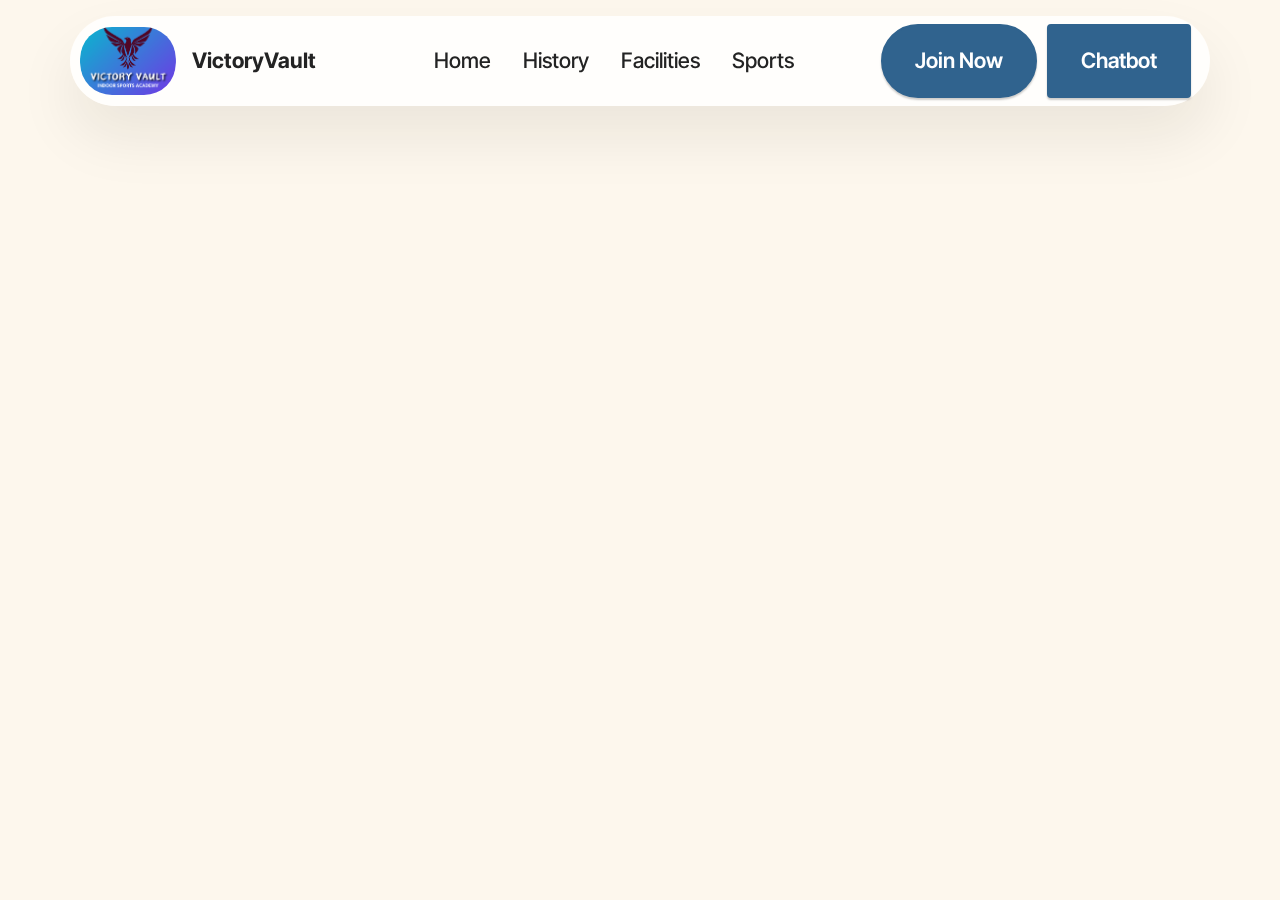
<file: chatbot.html>
<!DOCTYPE html>
<html>

<head>

    <meta charset="UTF-8">
    <meta http-equiv="X-UA-Compatible" content="IE=edge">
    <meta name="generator" content="#">
    <meta name="viewport" content="width=device-width, initial-scale=1, minimum-scale=1">
    <link rel="shortcut icon" href="victory logo.png" type="image/x-icon">
    <meta name="description" content="Victory Vault ">

    <title>Victory Vault Academy</title>
    <link rel="stylesheet" href="jarallax.css">
    <link rel="stylesheet" href="bootstrap.min.css">
    <link rel="stylesheet" href="bootstrap-grid.min.css">
    <link rel="stylesheet" href="bootstrap-reboot.min.css">
    <link rel="stylesheet" href="styled.css">
    <link rel="stylesheet" href="styles.css">
    <link rel="stylesheet" href="animate.css">
    <link rel="stylesheet" href="style.css">
    <link rel="preload" href="https://fonts.googleapis.com/css2?family=Inter+Tight:wght@400;700&display=swap" as="style"
        onload="this.onload=null;this.rel='stylesheet'">
    <noscript>
        <link rel="stylesheet" href="https://fonts.googleapis.com/css2?family=Inter+Tight:wght@400;700&display=swap">
    </noscript>
    <link rel="preload" as="style" href="additional.css">
    <link rel="stylesheet" href="additional.css" type="text/css">



    <style>
        :root {
            --background: #FDF7ED;
            --dominant-color: #EDAE49;
            --primary-color: #30638E;
            --secondary-color: #D1495B;
            --success-color: #20AC6B;
            --danger-color: #AE1E2C;
            --warning-color: #CC9900;
            --info-color: #0AA3C2;
            --background-text: #000000;
            --dominant-text: #000000;
            --primary-text: #FFFFFF;
            --secondary-text: #FFFFFF;
            --success-text: #FFFFFF;
            --danger-text: #FFFFFF;
            --warning-text: #000000;
            --info-text: #FFFFFF;
        }
    </style>
</head>

<body>


    <style>
        .cid-u5vTNtlwey {
            z-index: 1000;
            width: 100%;
            position: relative;
        }

        .cid-u5vTNtlwey .dropdown-item:before {
            font-family: Moririse2 !important;
            content: "\e966";
            display: inline-block;
            width: 0;
            position: absolute;
            left: 1rem;
            top: 0.5rem;
            margin-right: 0.5rem;
            line-height: 1;
            font-size: inherit;
            vertical-align: middle;
            text-align: center;
            overflow: hidden;
            transform: scale(0, 1);
            transition: all 0.25s ease-in-out;
        }

        @media (max-width: 767px) {
            .cid-u5vTNtlwey .navbar-toggler {
                transform: scale(0.8);
            }
        }

        .cid-u5vTNtlwey .navbar-brand {
            flex-shrink: 0;
            align-items: center;
            margin-right: 0;
            padding: 10px 0;
            transition: all 0.3s;
            word-break: break-word;
            z-index: 1;
        }

        .cid-u5vTNtlwey .navbar-brand img {
            max-width: 100%;
            max-height: 100%;
        }

        .cid-u5vTNtlwey .navbar-brand .navbar-caption {
            line-height: inherit !important;
        }

        .cid-u5vTNtlwey .navbar-brand .navbar-logo a {
            outline: none;
        }

        .cid-u5vTNtlwey .navbar-nav {
            margin: auto;
            margin-left: 0;
            margin-left: auto;
        }

        .cid-u5vTNtlwey .navbar-nav .nav-item {
            padding: 0 !important;
            transition: 0.3s all !important;
        }

        .cid-u5vTNtlwey .navbar-nav .nav-item .nav-link {
            padding: 16px !important;
            margin: 0 !important;
            border-radius: 1rem !important;
            transition: 0.3s all !important;
        }

        .cid-u5vTNtlwey .navbar-nav .nav-item .nav-link:hover {
            background-color: rgba(27, 31, 10, 0.06);
        }

        .cid-u5vTNtlwey .navbar-nav .open .nav-link::after {
            transform: rotate(180deg);
        }

        @media (min-width: 992px) {
            .cid-u5vTNtlwey .navbar-nav .open .nav-link::before {
                content: "";
                width: 100%;
                height: 20px;
                top: 100%;
                background: transparent;
                position: absolute;
            }
        }

        .cid-u5vTNtlwey .navbar-nav .dropdown-item {
            padding: 12px !important;
            border-radius: 0.5rem !important;
            margin: 0 8px !important;
            transition: 0.3s all !important;
        }

        .cid-u5vTNtlwey .navbar-nav .dropdown-item:hover {
            background-color: rgba(27, 31, 10, 0.06);
        }

        @media (min-width: 992px) {
            .cid-u5vTNtlwey .navbar-nav {
                padding-left: 1.5rem;
            }
        }

        .cid-u5vTNtlwey .nav-link {
            width: fit-content;
            position: relative;
        }

        .cid-u5vTNtlwey .navbar-logo {
            margin: 0 !important;
        }

        @media (max-width: 767px) {
            .cid-u5vTNtlwey .navbar-logo {
                padding-left: 0;
            }
        }

        .cid-u5vTNtlwey .navbar-caption {
            padding-left: 1rem;
            padding-right: 0.5rem;
        }

        @media (max-width: 767px) {
            .cid-u5vTNtlwey .nav-dropdown {
                padding-bottom: 0.5rem;
            }
        }

        .cid-u5vTNtlwey .nav-dropdown .link.dropdown-toggle::after {
            margin-left: 0.5rem;
            margin-top: 0.2rem;
            transition: 0.3s all;
        }

        .cid-u5vTNtlwey .container {
            display: flex;
            height: 90px;
            padding: 0.5rem 0.6rem;
            flex-wrap: nowrap;
            background: rgba(255, 255, 255, 0.8) !important;
            left: 0;
            right: 0;
            -webkit-box-pack: justify;
            -ms-flex-pack: justify;
            justify-content: flex-end;
            -webkit-box-align: center;
            -webkit-align-items: center;
            -ms-flex-align: center;
            align-items: center;
            border-radius: 100vw;
            margin-top: 1rem;
            background-color: #ffffff;
            box-shadow: 0 30px 60px 0 rgba(27, 31, 10, 0.08);
        }

        @media (max-width: 992px) {
            .cid-u5vTNtlwey .container {
                padding-right: 2rem;
            }
        }

        @media (max-width: 767px) {
            .cid-u5vTNtlwey .container {
                width: 95%;
                height: 56px !important;
                padding-right: 1rem;
                margin-top: 0rem;
            }
        }

        .cid-u5vTNtlwey .iconfont-wrapper {
            color: #000000 !important;
            font-size: 1.5rem;
            padding-right: 0.5rem;
        }

        .cid-u5vTNtlwey .dropdown-menu {
            flex-wrap: wrap;
            flex-direction: column;
            max-width: 100%;
            padding: 12px 4px !important;
            border-radius: 1.5rem;
            transition: 0.3s all !important;
            min-width: auto;
            background: #ffffff;
            background: rgba(255, 255, 255, 0.8) !important;
        }

        .cid-u5vTNtlwey .nav-item:focus,
        .cid-u5vTNtlwey .nav-link:focus {
            outline: none;
        }

        .cid-u5vTNtlwey .dropdown .dropdown-menu .dropdown-item {
            width: auto;
            transition: all 0.25s ease-in-out;
        }

        .cid-u5vTNtlwey .dropdown .dropdown-menu .dropdown-item::after {
            right: 0.5rem;
        }

        .cid-u5vTNtlwey .dropdown .dropdown-menu .dropdown-item .mbr-iconfont {
            margin-right: 0.5rem;
            vertical-align: sub;
        }

        .cid-u5vTNtlwey .dropdown .dropdown-menu .dropdown-item .mbr-iconfont:before {
            display: inline-block;
            transform: scale(1, 1);
            transition: all 0.25s ease-in-out;
        }

        .cid-u5vTNtlwey .collapsed .dropdown-menu .dropdown-item:before {
            display: none;
        }

        .cid-u5vTNtlwey .collapsed .dropdown .dropdown-menu .dropdown-item {
            padding: 0.235em 1.5em 0.235em 1.5em !important;
            transition: none;
            margin: 0 !important;
        }

        .cid-u5vTNtlwey .navbar {
            min-height: 90px;
            transition: all 0.3s;
            border-bottom: 1px solid transparent;
            background: transparent !important;
            padding: 0 !important;
            border: none !important;
            box-shadow: none !important;
            border-radius: 0 !important;
        }

        .cid-u5vTNtlwey .navbar.opened {
            transition: all 0.3s;
        }

        .cid-u5vTNtlwey .navbar .dropdown-item {
            padding: 0.5rem 1.8rem;
        }

        .cid-u5vTNtlwey .navbar .navbar-logo img {
            min-width: 6rem;
            object-fit: cover;
        }

        .cid-u5vTNtlwey .navbar .navbar-collapse {
            z-index: 1;
            justify-content: flex-end;
        }

        .cid-u5vTNtlwey .navbar.collapsed {
            justify-content: center;
        }

        .cid-u5vTNtlwey .navbar.collapsed .nav-item .nav-link::before {
            display: none;
        }

        .cid-u5vTNtlwey .navbar.collapsed.opened .dropdown-menu {
            top: 0;
        }

        @media (min-width: 992px) {
            .cid-u5vTNtlwey .navbar.collapsed.opened:not(.navbar-short) .navbar-collapse {
                max-height: calc(98.5vh - 3rem);
            }
        }

        .cid-u5vTNtlwey .navbar.collapsed .dropdown-menu .dropdown-submenu {
            left: 0 !important;
        }

        .cid-u5vTNtlwey .navbar.collapsed .dropdown-menu .dropdown-item:after {
            right: auto;
        }

        .cid-u5vTNtlwey .navbar.collapsed .dropdown-menu .dropdown-toggle[data-toggle="dropdown-submenu"]:after {
            margin-left: 0.5rem;
            margin-top: 0.2rem;
            border-top: 0.35em solid;
            border-right: 0.35em solid transparent;
            border-left: 0.35em solid transparent;
            border-bottom: 0;
            top: 41%;
        }

        .cid-u5vTNtlwey .navbar.collapsed ul.navbar-nav li {
            margin: auto;
        }

        .cid-u5vTNtlwey .navbar.collapsed .dropdown-menu .dropdown-item {
            padding: 0.25rem 1.5rem;
            text-align: center;
        }

        .cid-u5vTNtlwey .navbar.collapsed .icons-menu {
            padding-left: 0;
            padding-right: 0;
            padding-top: 0.5rem;
            padding-bottom: 0.5rem;
        }

        @media (max-width: 767px) {
            .cid-u5vTNtlwey .navbar {
                min-height: 72px;
            }

            .cid-u5vTNtlwey .navbar .navbar-logo img {
                height: 2.5rem !important;
                min-width: 2.5rem !important;
            }
        }

        @media (max-width: 991px) {
            .cid-u5vTNtlwey .navbar .nav-item .nav-link::before {
                display: none;
            }

            .cid-u5vTNtlwey .navbar.opened .dropdown-menu {
                top: 0;
            }

            .cid-u5vTNtlwey .navbar .dropdown-menu .dropdown-submenu {
                left: 0 !important;
            }

            .cid-u5vTNtlwey .navbar .dropdown-menu .dropdown-item:after {
                right: auto;
            }

            .cid-u5vTNtlwey .navbar .dropdown-menu .dropdown-toggle[data-toggle="dropdown-submenu"]:after {
                margin-left: 0.5rem;
                margin-top: 0.2rem;
                border-top: 0.35em solid;
                border-right: 0.35em solid transparent;
                border-left: 0.35em solid transparent;
                border-bottom: 0;
                top: 40%;
            }

            .cid-u5vTNtlwey .navbar .dropdown-menu .dropdown-item {
                padding: 0.25rem 1.5rem !important;
                text-align: center;
            }

            .cid-u5vTNtlwey .navbar .navbar-brand {
                flex-shrink: initial;
                flex-basis: auto;
                word-break: break-word;
                padding-right: 10px;
            }

            .cid-u5vTNtlwey .navbar .navbar-toggler {
                flex-basis: auto;
            }

            .cid-u5vTNtlwey .navbar .icons-menu {
                padding-left: 0;
                padding-top: 0.5rem;
                padding-bottom: 0.5rem;
            }
        }

        .cid-u5vTNtlwey .navbar.navbar-short .navbar-logo img {
            height: 2rem;
        }

        .cid-u5vTNtlwey .dropdown-item.active,
        .cid-u5vTNtlwey .dropdown-item:active {
            background-color: transparent;
        }

        .cid-u5vTNtlwey .navbar-expand-lg .navbar-nav .nav-link {
            padding: 0;
        }

        .cid-u5vTNtlwey .nav-dropdown .link.dropdown-toggle {
            margin-right: 1.667em;
        }

        .cid-u5vTNtlwey .nav-dropdown .link.dropdown-toggle[aria-expanded="true"] {
            margin-right: 0;
            padding: 0.667em 1.667em;
        }

        .cid-u5vTNtlwey .navbar.navbar-expand-lg .dropdown .dropdown-menu {
            background: #ffffff;
        }

        .cid-u5vTNtlwey .navbar.navbar-expand-lg .dropdown .dropdown-menu .dropdown-submenu {
            margin: 0;
            left: 105%;
            transform: none;
            top: -12px;
        }

        .cid-u5vTNtlwey .navbar .dropdown.open>.dropdown-menu {
            display: flex;
        }

        .cid-u5vTNtlwey ul.navbar-nav {
            flex-wrap: wrap;
        }

        .cid-u5vTNtlwey .navbar-buttons {
            text-align: center;
            min-width: 140px;
        }

        @media (max-width: 992px) {
            .cid-u5vTNtlwey .navbar-buttons {
                text-align: left;
            }
        }

        .cid-u5vTNtlwey button.navbar-toggler {
            outline: none;
            width: 31px;
            height: 20px;
            cursor: pointer;
            transition: all 0.2s;
            position: relative;
            align-self: center;
        }

        .cid-u5vTNtlwey button.navbar-toggler .hamburger span {
            position: absolute;
            right: 0;
            width: 30px;
            height: 2px;
            border-right: 5px;
            background-color: #000000;
        }

        .cid-u5vTNtlwey button.navbar-toggler .hamburger span:nth-child(1) {
            top: 0;
            transition: all 0.2s;
        }

        .cid-u5vTNtlwey button.navbar-toggler .hamburger span:nth-child(2) {
            top: 8px;
            transition: all 0.15s;
        }

        .cid-u5vTNtlwey button.navbar-toggler .hamburger span:nth-child(3) {
            top: 8px;
            transition: all 0.15s;
        }

        .cid-u5vTNtlwey button.navbar-toggler .hamburger span:nth-child(4) {
            top: 16px;
            transition: all 0.2s;
        }

        .cid-u5vTNtlwey nav.opened .hamburger span:nth-child(1) {
            top: 8px;
            width: 0;
            opacity: 0;
            right: 50%;
            transition: all 0.2s;
        }

        .cid-u5vTNtlwey nav.opened .hamburger span:nth-child(2) {
            transform: rotate(45deg);
            transition: all 0.25s;
        }

        .cid-u5vTNtlwey nav.opened .hamburger span:nth-child(3) {
            transform: rotate(-45deg);
            transition: all 0.25s;
        }

        .cid-u5vTNtlwey nav.opened .hamburger span:nth-child(4) {
            top: 8px;
            width: 0;
            opacity: 0;
            right: 50%;
            transition: all 0.2s;
        }

        .cid-u5vTNtlwey .navbar-dropdown {
            padding: 0 1rem;
        }

        .cid-u5vTNtlwey a.nav-link {
            display: flex;
            align-items: center;
            justify-content: center;
        }

        .cid-u5vTNtlwey .icons-menu {
            flex-wrap: nowrap;
            display: flex;
            justify-content: center;
            padding-left: 1rem;
            padding-right: 1rem;
            padding-top: 0.3rem;
            text-align: center;
        }

        @media (max-width: 992px) {
            .cid-u5vTNtlwey .icons-menu {
                justify-content: flex-start;
                margin-bottom: 0.5rem;
            }
        }

        @media screen and (-ms-high-contrast: active),
        (-ms-high-contrast: none) {
            .cid-u5vTNtlwey .navbar {
                height: 70px;
            }

            .cid-u5vTNtlwey .navbar.opened {
                height: auto;
            }

            .cid-u5vTNtlwey .nav-item .nav-link:hover::before {
                width: 175%;
                max-width: calc(100% + 2rem);
                left: -1rem;
            }
        }

        .cid-u5vTNtlwey .navbar .dropdown>.dropdown-menu {
            display: none;
            width: max-content;
            max-width: 500px !important;
            transform: translateX(-50%);
            top: calc(100% + 20px);
            left: 50%;
        }

        .cid-u5vTNtlwey .navbar .dropdown>.dropdown-menu .dropdown-item {
            line-height: 1 !important;
        }

        .cid-u5vTNtlwey .navbar .dropdown>.dropdown-menu .dropdown .dropdown-item {
            align-items: center;
            display: flex;
            height: max-content !important;
            min-height: max-content !important;
        }

        .cid-u5vTNtlwey .navbar .dropdown>.dropdown-menu .dropdown .dropdown-item::after {
            display: inline-block;
            position: static;
            margin-left: 0.5rem;
            margin-top: 0;
            margin-right: 0;
            margin-bottom: 0;
            transition: 0.3s all;
            transform: rotate(-90deg);
        }

        .cid-u5vTNtlwey .navbar .dropdown>.dropdown-menu .dropdown.open .dropdown-item::after {
            transform: rotate(0deg);
        }

        .cid-u5vTNtlwey .mbr-section-btn {
            margin: -0.6rem -0.6rem;
        }

        .cid-u5vTNtlwey .navbar-toggler {
            margin-left: 12px;
            margin-right: 8px;
            order: 1000;
        }

        @media (max-width: 991px) {
            .cid-u5vTNtlwey .navbar-brand {
                margin-right: auto;
            }

            .cid-u5vTNtlwey .navbar-collapse {
                z-index: -1 !important;
                position: absolute;
                top: 110%;
                left: 0;
                width: 100%;
                padding: 1rem;
                border-radius: 1.5rem;
                background: #ffffff;
                opacity: 1;
                border-color: rgba(255, 255, 255, 0.8) !important;
                background: rgba(255, 255, 255, 0.8) !important;
                backdrop-filter: blur(8px);
            }

            .cid-u5vTNtlwey .navbar-nav .nav-item .nav-link::after {
                margin-left: 10px;
            }

            .cid-u5vTNtlwey .navbar-nav .dropdown-item:hover {
                background-color: rgba(27, 31, 10, 0.06);
            }

            .cid-u5vTNtlwey .navbar .dropdown>.dropdown-menu {
                max-width: 100% !important;
                transform: translateX(0);
                top: 10px;
                left: 0;
                padding: 8px !important;
                border-radius: 1rem;
                background-color: rgba(27, 31, 10, 0.04) !important;
            }

            .cid-u5vTNtlwey .navbar .dropdown>.dropdown-menu .dropdown-item {
                padding: 8px !important;
                line-height: 1 !important;
                margin-bottom: 4px !important;
            }

            .cid-u5vTNtlwey .navbar .dropdown>.dropdown-menu .dropdown .dropdown-item {
                align-items: center;
                display: flex;
                height: max-content !important;
                min-height: max-content !important;
            }

            .cid-u5vTNtlwey .navbar .dropdown>.dropdown-menu .dropdown .dropdown-item::after {
                display: inline-block;
                position: static;
                margin-left: 0.5rem;
                margin-top: 0;
                margin-right: 0;
                margin-bottom: 0;
                transition: 0.3s all;
                transform: rotate(0deg);
            }

            .cid-u5vTNtlwey .navbar .dropdown>.dropdown-menu .dropdown.open .dropdown-item::after {
                transform: rotate(180deg);
            }

            .cid-u5vTNtlwey .navbar .dropdown>.dropdown-menu .dropdown-submenu {
                position: static;
                width: 100%;
                max-width: 100% !important;
                transform: translateX(0) !important;
                top: 0;
                left: 0;
                padding: 8px !important;
                border-radius: 1rem;
                background-color: rgba(27, 31, 10, 0.04) !important;
            }

            .cid-u5vTNtlwey .navbar .dropdown.open>.dropdown-menu {
                display: flex !important;
                flex-direction: column;
                align-items: flex-start;
            }
        }

        @media (max-width: 575px) {
            .cid-u5vTNtlwey .navbar-collapse {
                padding: 1rem;
            }
        }
    </style>

    <section class="menu menu2 cid-u5vTNtlwey" once="menu" id="menu-5-u5vTNtlwey">
        <nav class="navbar navbar-dropdown navbar-fixed-top navbar-expand-lg">
            <div class="container">
                <div class="navbar-brand">
                    <span class="navbar-logo">
                        <img src="victory logo.png" style="height: 4.3rem;">
                    </span>
                    <span class="navbar-caption-wrap">
                        <a class="navbar-caption text-black display-4" href="#">VictoryVault</a>
                    </span>
                </div>
                <button class="navbar-toggler" type="button" data-toggle="collapse" data-bs-toggle="collapse"
                    data-target="#navbarSupportedContent" data-bs-target="#navbarSupportedContent"
                    aria-controls="navbarNavAltMarkup" aria-expanded="false" aria-label="Toggle navigation">
                    <div class="hamburger">
                        <span></span>
                        <span></span>
                        <span></span>
                        <span></span>
                    </div>
                </button>
                <div class="collapse navbar-collapse" id="navbarSupportedContent">
                    <ul class="navbar-nav nav-dropdown" data-app-modern-menu="true">
                        <li class="nav-item" id="home">
                            <a class="nav-link link text-black display-4" href="index.html">Home</a>
                        </li>
                        <li class="nav-item">
                            <a class="nav-link link text-black display-4" href="history.html" id="history">History</a>
                        </li>
                        <li class="nav-item" id="facilities">
                            <a class="nav-link link text-black display-4" href="facilities.html">Facilities</a>
                        </li>
                        <li class="nav-item" id="gallery">
                            <a class="nav-link link text-black display-4" href="sport.html">Sports</a>
                        </li>
                    </ul>
                    <div class="navbar-buttons mbr-section-btn">
                        <a class="btn btn-primary display-4" href="joinnow.html">Join Now</a>
                    </div>
                    <div class="navbar-buttons mbr-section-btn-a">
                        <a class="btn btn-primary display-4" href="chatbot.html">Chatbot</a>
                    </div>
                </div>
            </div>
        </nav>
    </section>

    <style>
        .cid-u5vTNtlbdc {
            padding-top: 8rem;
            padding-bottom: 8rem;
            background-color: transparent;
        }


        .cid-u5vTNtlbdc .mbr-fallback-image {
            display: block;
            background-size: cover;
            background-position: center center;
            width: 100%;
            height: 100%;
            position: absolute;
            top: 0;
        }

    
        .cid-u5vTNtlbdc .row {
            align-items: center;
            margin-right: -1rem;
            margin-left: -1rem;
        }

        .cid-u5vTNtlbdc .row {
            flex-direction: row-reverse;
        }

        .cid-u5vTNtlbdc .image-wrapper {
            padding: 0 1rem;
        }

        .cid-u5vTNtlbdc img,
        .cid-u5vTNtlbdc .image-wrapper {
            height: 600px;
            object-fit: cover;
        }

 

        .cid-u5vTNtlbdc .mbr-section-title {
            color: #000000;
        }

        .cid-u5vTNtlbdc .mbr-text {
            color: #000000;
        }
    </style>
    <section class="article05 cid-u5vTNtlbdc" id="chatbot">
        <iframe src='https://webchat.botframework.com/embed/victory1234-bot?s=k-K_9sHng0c.upIs004oq_FlHFDkghQivMI4F4tqqUUVFCcwAbrrxQE'  style='min-width: 400px; width: 100%; min-height: 500px;'></iframe>
        <div class="container">
        </div>
    </section>


    <script src="jarallax.js"></script>
    <script src="bootstrap.bundle.min.js"></script>
    <script src="navbar-dropdown.js"></script>
    <script src="embla.min.js"></script>
    <script src="script.js"></script>
    <script src="mbr-switch-arrow.js"></script>
    <script src="scroll-gallery.js"></script>
    <script src="smooth-scroll.js"></script>
    <script src="index.js"></script>
    <script src="script2.js"></script>
    <script src="formoid.min.js"></script>

    <script>

        (function () {
            var animationInput = document.createElement('input');
            animationInput.setAttribute('name', 'animation');
            animationInput.setAttribute('type', 'hidden');
            document.body.append(animationInput);
        })();

    </script>
</body>

</html>
</file>
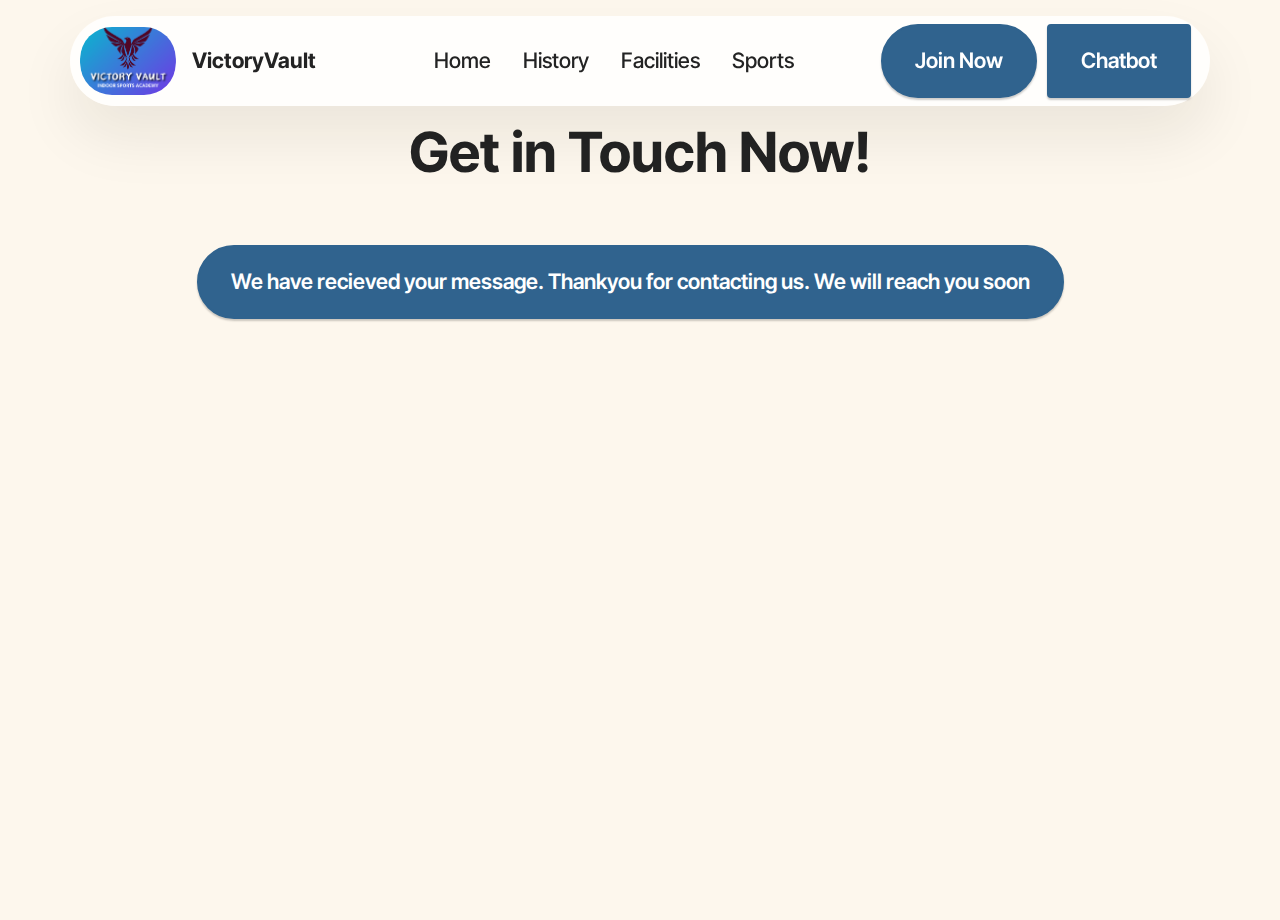
<file: contact2.html>
<!DOCTYPE html>
<html>

<head>

  <meta charset="UTF-8">
  <meta http-equiv="X-UA-Compatible" content="IE=edge">
  <meta name="generator" content="#">
  <meta name="viewport" content="width=device-width, initial-scale=1, minimum-scale=1">
  <link rel="shortcut icon" href="victory logo.png" type="image/x-icon">
  <meta name="description" content="Victory Vault ">

  <title>Victory Vault Academy</title>
  <link rel="stylesheet" href="jarallax.css">
  <link rel="stylesheet" href="bootstrap.min.css">
  <link rel="stylesheet" href="bootstrap-grid.min.css">
  <link rel="stylesheet" href="bootstrap-reboot.min.css">
  <link rel="stylesheet" href="styled.css">
  <link rel="stylesheet" href="styles.css">
  <link rel="stylesheet" href="animate.css">
  <link rel="stylesheet" href="style.css">
  <link rel="preload" href="https://fonts.googleapis.com/css2?family=Inter+Tight:wght@400;700&display=swap" as="style"
    onload="this.onload=null;this.rel='stylesheet'">
  <noscript>
    <link rel="stylesheet" href="https://fonts.googleapis.com/css2?family=Inter+Tight:wght@400;700&display=swap">
  </noscript>
  <link rel="preload" as="style" href="additional.css">
  <link rel="stylesheet" href="additional.css" type="text/css">



  <style>
    :root {
      --background: #FDF7ED;
      --dominant-color: #EDAE49;
      --primary-color: #30638E;
      --secondary-color: #D1495B;
      --success-color: #20AC6B;
      --danger-color: #AE1E2C;
      --warning-color: #CC9900;
      --info-color: #0AA3C2;
      --background-text: #000000;
      --dominant-text: #000000;
      --primary-text: #FFFFFF;
      --secondary-text: #FFFFFF;
      --success-text: #FFFFFF;
      --danger-text: #FFFFFF;
      --warning-text: #000000;
      --info-text: #FFFFFF;
    }
  </style>
</head>

<body>


  <style>
    .cid-u5vTNtlwey {
      z-index: 1000;
      width: 100%;
      position: relative;
    }

    .cid-u5vTNtlwey .dropdown-item:before {
      font-family: Moririse2 !important;
      content: "\e966";
      display: inline-block;
      width: 0;
      position: absolute;
      left: 1rem;
      top: 0.5rem;
      margin-right: 0.5rem;
      line-height: 1;
      font-size: inherit;
      vertical-align: middle;
      text-align: center;
      overflow: hidden;
      transform: scale(0, 1);
      transition: all 0.25s ease-in-out;
    }

    @media (max-width: 767px) {
      .cid-u5vTNtlwey .navbar-toggler {
        transform: scale(0.8);
      }
    }

    .cid-u5vTNtlwey .navbar-brand {
      flex-shrink: 0;
      align-items: center;
      margin-right: 0;
      padding: 10px 0;
      transition: all 0.3s;
      word-break: break-word;
      z-index: 1;
    }

    .cid-u5vTNtlwey .navbar-brand img {
      max-width: 100%;
      max-height: 100%;
    }

    .cid-u5vTNtlwey .navbar-brand .navbar-caption {
      line-height: inherit !important;
    }

    .cid-u5vTNtlwey .navbar-brand .navbar-logo a {
      outline: none;
    }

    .cid-u5vTNtlwey .navbar-nav {
      margin: auto;
      margin-left: 0;
      margin-left: auto;
    }

    .cid-u5vTNtlwey .navbar-nav .nav-item {
      padding: 0 !important;
      transition: 0.3s all !important;
    }

    .cid-u5vTNtlwey .navbar-nav .nav-item .nav-link {
      padding: 16px !important;
      margin: 0 !important;
      border-radius: 1rem !important;
      transition: 0.3s all !important;
    }

    .cid-u5vTNtlwey .navbar-nav .nav-item .nav-link:hover {
      background-color: rgba(27, 31, 10, 0.06);
    }

    .cid-u5vTNtlwey .navbar-nav .open .nav-link::after {
      transform: rotate(180deg);
    }

    @media (min-width: 992px) {
      .cid-u5vTNtlwey .navbar-nav .open .nav-link::before {
        content: "";
        width: 100%;
        height: 20px;
        top: 100%;
        background: transparent;
        position: absolute;
      }
    }

    .cid-u5vTNtlwey .navbar-nav .dropdown-item {
      padding: 12px !important;
      border-radius: 0.5rem !important;
      margin: 0 8px !important;
      transition: 0.3s all !important;
    }

    .cid-u5vTNtlwey .navbar-nav .dropdown-item:hover {
      background-color: rgba(27, 31, 10, 0.06);
    }

    @media (min-width: 992px) {
      .cid-u5vTNtlwey .navbar-nav {
        padding-left: 1.5rem;
      }
    }

    .cid-u5vTNtlwey .nav-link {
      width: fit-content;
      position: relative;
    }

    .cid-u5vTNtlwey .navbar-logo {
      margin: 0 !important;
    }

    @media (max-width: 767px) {
      .cid-u5vTNtlwey .navbar-logo {
        padding-left: 0;
      }
    }

    .cid-u5vTNtlwey .navbar-caption {
      padding-left: 1rem;
      padding-right: 0.5rem;
    }

    @media (max-width: 767px) {
      .cid-u5vTNtlwey .nav-dropdown {
        padding-bottom: 0.5rem;
      }
    }

    .cid-u5vTNtlwey .nav-dropdown .link.dropdown-toggle::after {
      margin-left: 0.5rem;
      margin-top: 0.2rem;
      transition: 0.3s all;
    }

    .cid-u5vTNtlwey .container {
      display: flex;
      height: 90px;
      padding: 0.5rem 0.6rem;
      flex-wrap: nowrap;
      background: rgba(255, 255, 255, 0.8) !important;
      left: 0;
      right: 0;
      -webkit-box-pack: justify;
      -ms-flex-pack: justify;
      justify-content: flex-end;
      -webkit-box-align: center;
      -webkit-align-items: center;
      -ms-flex-align: center;
      align-items: center;
      border-radius: 100vw;
      margin-top: 1rem;
      background-color: #ffffff;
      box-shadow: 0 30px 60px 0 rgba(27, 31, 10, 0.08);
    }

    @media (max-width: 992px) {
      .cid-u5vTNtlwey .container {
        padding-right: 2rem;
      }
    }

    @media (max-width: 767px) {
      .cid-u5vTNtlwey .container {
        width: 95%;
        height: 56px !important;
        padding-right: 1rem;
        margin-top: 0rem;
      }
    }

    .cid-u5vTNtlwey .iconfont-wrapper {
      color: #000000 !important;
      font-size: 1.5rem;
      padding-right: 0.5rem;
    }

    .cid-u5vTNtlwey .dropdown-menu {
      flex-wrap: wrap;
      flex-direction: column;
      max-width: 100%;
      padding: 12px 4px !important;
      border-radius: 1.5rem;
      transition: 0.3s all !important;
      min-width: auto;
      background: #ffffff;
      background: rgba(255, 255, 255, 0.8) !important;
    }

    .cid-u5vTNtlwey .nav-item:focus,
    .cid-u5vTNtlwey .nav-link:focus {
      outline: none;
    }

    .cid-u5vTNtlwey .dropdown .dropdown-menu .dropdown-item {
      width: auto;
      transition: all 0.25s ease-in-out;
    }

    .cid-u5vTNtlwey .dropdown .dropdown-menu .dropdown-item::after {
      right: 0.5rem;
    }

    .cid-u5vTNtlwey .dropdown .dropdown-menu .dropdown-item .mbr-iconfont {
      margin-right: 0.5rem;
      vertical-align: sub;
    }

    .cid-u5vTNtlwey .dropdown .dropdown-menu .dropdown-item .mbr-iconfont:before {
      display: inline-block;
      transform: scale(1, 1);
      transition: all 0.25s ease-in-out;
    }

    .cid-u5vTNtlwey .collapsed .dropdown-menu .dropdown-item:before {
      display: none;
    }

    .cid-u5vTNtlwey .collapsed .dropdown .dropdown-menu .dropdown-item {
      padding: 0.235em 1.5em 0.235em 1.5em !important;
      transition: none;
      margin: 0 !important;
    }

    .cid-u5vTNtlwey .navbar {
      min-height: 90px;
      transition: all 0.3s;
      border-bottom: 1px solid transparent;
      background: transparent !important;
      padding: 0 !important;
      border: none !important;
      box-shadow: none !important;
      border-radius: 0 !important;
    }

    .cid-u5vTNtlwey .navbar.opened {
      transition: all 0.3s;
    }

    .cid-u5vTNtlwey .navbar .dropdown-item {
      padding: 0.5rem 1.8rem;
    }

    .cid-u5vTNtlwey .navbar .navbar-logo img {
      min-width: 6rem;
      object-fit: cover;
    }

    .cid-u5vTNtlwey .navbar .navbar-collapse {
      z-index: 1;
      justify-content: flex-end;
    }

    .cid-u5vTNtlwey .navbar.collapsed {
      justify-content: center;
    }

    .cid-u5vTNtlwey .navbar.collapsed .nav-item .nav-link::before {
      display: none;
    }

    .cid-u5vTNtlwey .navbar.collapsed.opened .dropdown-menu {
      top: 0;
    }

    @media (min-width: 992px) {
      .cid-u5vTNtlwey .navbar.collapsed.opened:not(.navbar-short) .navbar-collapse {
        max-height: calc(98.5vh - 3rem);
      }
    }

    .cid-u5vTNtlwey .navbar.collapsed .dropdown-menu .dropdown-submenu {
      left: 0 !important;
    }

    .cid-u5vTNtlwey .navbar.collapsed .dropdown-menu .dropdown-item:after {
      right: auto;
    }

    .cid-u5vTNtlwey .navbar.collapsed .dropdown-menu .dropdown-toggle[data-toggle="dropdown-submenu"]:after {
      margin-left: 0.5rem;
      margin-top: 0.2rem;
      border-top: 0.35em solid;
      border-right: 0.35em solid transparent;
      border-left: 0.35em solid transparent;
      border-bottom: 0;
      top: 41%;
    }

    .cid-u5vTNtlwey .navbar.collapsed ul.navbar-nav li {
      margin: auto;
    }

    .cid-u5vTNtlwey .navbar.collapsed .dropdown-menu .dropdown-item {
      padding: 0.25rem 1.5rem;
      text-align: center;
    }

    .cid-u5vTNtlwey .navbar.collapsed .icons-menu {
      padding-left: 0;
      padding-right: 0;
      padding-top: 0.5rem;
      padding-bottom: 0.5rem;
    }

    @media (max-width: 767px) {
      .cid-u5vTNtlwey .navbar {
        min-height: 72px;
      }

      .cid-u5vTNtlwey .navbar .navbar-logo img {
        height: 2.5rem !important;
        min-width: 2.5rem !important;
      }
    }

    @media (max-width: 991px) {
      .cid-u5vTNtlwey .navbar .nav-item .nav-link::before {
        display: none;
      }

      .cid-u5vTNtlwey .navbar.opened .dropdown-menu {
        top: 0;
      }

      .cid-u5vTNtlwey .navbar .dropdown-menu .dropdown-submenu {
        left: 0 !important;
      }

      .cid-u5vTNtlwey .navbar .dropdown-menu .dropdown-item:after {
        right: auto;
      }

      .cid-u5vTNtlwey .navbar .dropdown-menu .dropdown-toggle[data-toggle="dropdown-submenu"]:after {
        margin-left: 0.5rem;
        margin-top: 0.2rem;
        border-top: 0.35em solid;
        border-right: 0.35em solid transparent;
        border-left: 0.35em solid transparent;
        border-bottom: 0;
        top: 40%;
      }

      .cid-u5vTNtlwey .navbar .dropdown-menu .dropdown-item {
        padding: 0.25rem 1.5rem !important;
        text-align: center;
      }

      .cid-u5vTNtlwey .navbar .navbar-brand {
        flex-shrink: initial;
        flex-basis: auto;
        word-break: break-word;
        padding-right: 10px;
      }

      .cid-u5vTNtlwey .navbar .navbar-toggler {
        flex-basis: auto;
      }

      .cid-u5vTNtlwey .navbar .icons-menu {
        padding-left: 0;
        padding-top: 0.5rem;
        padding-bottom: 0.5rem;
      }
    }

    .cid-u5vTNtlwey .navbar.navbar-short .navbar-logo img {
      height: 2rem;
    }

    .cid-u5vTNtlwey .dropdown-item.active,
    .cid-u5vTNtlwey .dropdown-item:active {
      background-color: transparent;
    }

    .cid-u5vTNtlwey .navbar-expand-lg .navbar-nav .nav-link {
      padding: 0;
    }

    .cid-u5vTNtlwey .nav-dropdown .link.dropdown-toggle {
      margin-right: 1.667em;
    }

    .cid-u5vTNtlwey .nav-dropdown .link.dropdown-toggle[aria-expanded="true"] {
      margin-right: 0;
      padding: 0.667em 1.667em;
    }

    .cid-u5vTNtlwey .navbar.navbar-expand-lg .dropdown .dropdown-menu {
      background: #ffffff;
    }

    .cid-u5vTNtlwey .navbar.navbar-expand-lg .dropdown .dropdown-menu .dropdown-submenu {
      margin: 0;
      left: 105%;
      transform: none;
      top: -12px;
    }

    .cid-u5vTNtlwey .navbar .dropdown.open>.dropdown-menu {
      display: flex;
    }

    .cid-u5vTNtlwey ul.navbar-nav {
      flex-wrap: wrap;
    }

    .cid-u5vTNtlwey .navbar-buttons {
      text-align: center;
      min-width: 140px;
    }

    @media (max-width: 992px) {
      .cid-u5vTNtlwey .navbar-buttons {
        text-align: left;
      }
    }

    .cid-u5vTNtlwey button.navbar-toggler {
      outline: none;
      width: 31px;
      height: 20px;
      cursor: pointer;
      transition: all 0.2s;
      position: relative;
      align-self: center;
    }

    .cid-u5vTNtlwey button.navbar-toggler .hamburger span {
      position: absolute;
      right: 0;
      width: 30px;
      height: 2px;
      border-right: 5px;
      background-color: #000000;
    }

    .cid-u5vTNtlwey button.navbar-toggler .hamburger span:nth-child(1) {
      top: 0;
      transition: all 0.2s;
    }

    .cid-u5vTNtlwey button.navbar-toggler .hamburger span:nth-child(2) {
      top: 8px;
      transition: all 0.15s;
    }

    .cid-u5vTNtlwey button.navbar-toggler .hamburger span:nth-child(3) {
      top: 8px;
      transition: all 0.15s;
    }

    .cid-u5vTNtlwey button.navbar-toggler .hamburger span:nth-child(4) {
      top: 16px;
      transition: all 0.2s;
    }

    .cid-u5vTNtlwey nav.opened .hamburger span:nth-child(1) {
      top: 8px;
      width: 0;
      opacity: 0;
      right: 50%;
      transition: all 0.2s;
    }

    .cid-u5vTNtlwey nav.opened .hamburger span:nth-child(2) {
      transform: rotate(45deg);
      transition: all 0.25s;
    }

    .cid-u5vTNtlwey nav.opened .hamburger span:nth-child(3) {
      transform: rotate(-45deg);
      transition: all 0.25s;
    }

    .cid-u5vTNtlwey nav.opened .hamburger span:nth-child(4) {
      top: 8px;
      width: 0;
      opacity: 0;
      right: 50%;
      transition: all 0.2s;
    }

    .cid-u5vTNtlwey .navbar-dropdown {
      padding: 0 1rem;
    }

    .cid-u5vTNtlwey a.nav-link {
      display: flex;
      align-items: center;
      justify-content: center;
    }

    .cid-u5vTNtlwey .icons-menu {
      flex-wrap: nowrap;
      display: flex;
      justify-content: center;
      padding-left: 1rem;
      padding-right: 1rem;
      padding-top: 0.3rem;
      text-align: center;
    }

    @media (max-width: 992px) {
      .cid-u5vTNtlwey .icons-menu {
        justify-content: flex-start;
        margin-bottom: 0.5rem;
      }
    }

    @media screen and (-ms-high-contrast: active),
    (-ms-high-contrast: none) {
      .cid-u5vTNtlwey .navbar {
        height: 70px;
      }

      .cid-u5vTNtlwey .navbar.opened {
        height: auto;
      }

      .cid-u5vTNtlwey .nav-item .nav-link:hover::before {
        width: 175%;
        max-width: calc(100% + 2rem);
        left: -1rem;
      }
    }

    .cid-u5vTNtlwey .navbar .dropdown>.dropdown-menu {
      display: none;
      width: max-content;
      max-width: 500px !important;
      transform: translateX(-50%);
      top: calc(100% + 20px);
      left: 50%;
    }

    .cid-u5vTNtlwey .navbar .dropdown>.dropdown-menu .dropdown-item {
      line-height: 1 !important;
    }

    .cid-u5vTNtlwey .navbar .dropdown>.dropdown-menu .dropdown .dropdown-item {
      align-items: center;
      display: flex;
      height: max-content !important;
      min-height: max-content !important;
    }

    .cid-u5vTNtlwey .navbar .dropdown>.dropdown-menu .dropdown .dropdown-item::after {
      display: inline-block;
      position: static;
      margin-left: 0.5rem;
      margin-top: 0;
      margin-right: 0;
      margin-bottom: 0;
      transition: 0.3s all;
      transform: rotate(-90deg);
    }

    .cid-u5vTNtlwey .navbar .dropdown>.dropdown-menu .dropdown.open .dropdown-item::after {
      transform: rotate(0deg);
    }

    .cid-u5vTNtlwey .mbr-section-btn {
      margin: -0.6rem -0.6rem;
    }

    .cid-u5vTNtlwey .navbar-toggler {
      margin-left: 12px;
      margin-right: 8px;
      order: 1000;
    }

    @media (max-width: 991px) {
      .cid-u5vTNtlwey .navbar-brand {
        margin-right: auto;
      }

      .cid-u5vTNtlwey .navbar-collapse {
        z-index: -1 !important;
        position: absolute;
        top: 110%;
        left: 0;
        width: 100%;
        padding: 1rem;
        border-radius: 1.5rem;
        background: #ffffff;
        opacity: 1;
        border-color: rgba(255, 255, 255, 0.8) !important;
        background: rgba(255, 255, 255, 0.8) !important;
        backdrop-filter: blur(8px);
      }

      .cid-u5vTNtlwey .navbar-nav .nav-item .nav-link::after {
        margin-left: 10px;
      }

      .cid-u5vTNtlwey .navbar-nav .dropdown-item:hover {
        background-color: rgba(27, 31, 10, 0.06);
      }

      .cid-u5vTNtlwey .navbar .dropdown>.dropdown-menu {
        max-width: 100% !important;
        transform: translateX(0);
        top: 10px;
        left: 0;
        padding: 8px !important;
        border-radius: 1rem;
        background-color: rgba(27, 31, 10, 0.04) !important;
      }

      .cid-u5vTNtlwey .navbar .dropdown>.dropdown-menu .dropdown-item {
        padding: 8px !important;
        line-height: 1 !important;
        margin-bottom: 4px !important;
      }

      .cid-u5vTNtlwey .navbar .dropdown>.dropdown-menu .dropdown .dropdown-item {
        align-items: center;
        display: flex;
        height: max-content !important;
        min-height: max-content !important;
      }

      .cid-u5vTNtlwey .navbar .dropdown>.dropdown-menu .dropdown .dropdown-item::after {
        display: inline-block;
        position: static;
        margin-left: 0.5rem;
        margin-top: 0;
        margin-right: 0;
        margin-bottom: 0;
        transition: 0.3s all;
        transform: rotate(0deg);
      }

      .cid-u5vTNtlwey .navbar .dropdown>.dropdown-menu .dropdown.open .dropdown-item::after {
        transform: rotate(180deg);
      }

      .cid-u5vTNtlwey .navbar .dropdown>.dropdown-menu .dropdown-submenu {
        position: static;
        width: 100%;
        max-width: 100% !important;
        transform: translateX(0) !important;
        top: 0;
        left: 0;
        padding: 8px !important;
        border-radius: 1rem;
        background-color: rgba(27, 31, 10, 0.04) !important;
      }

      .cid-u5vTNtlwey .navbar .dropdown.open>.dropdown-menu {
        display: flex !important;
        flex-direction: column;
        align-items: flex-start;
      }
    }

    @media (max-width: 575px) {
      .cid-u5vTNtlwey .navbar-collapse {
        padding: 1rem;
      }
    }
  </style>

  <section class="menu menu2 cid-u5vTNtlwey" once="menu" id="menu-5-u5vTNtlwey">
    <nav class="navbar navbar-dropdown navbar-fixed-top navbar-expand-lg">
      <div class="container">
        <div class="navbar-brand">
          <span class="navbar-logo">
            <img src="victory logo.png" style="height: 4.3rem;">
          </span>
          <span class="navbar-caption-wrap">
            <a class="navbar-caption text-black display-4" href="#">VictoryVault</a>
          </span>
        </div>
        <button class="navbar-toggler" type="button" data-toggle="collapse" data-bs-toggle="collapse"
          data-target="#navbarSupportedContent" data-bs-target="#navbarSupportedContent"
          aria-controls="navbarNavAltMarkup" aria-expanded="false" aria-label="Toggle navigation">
          <div class="hamburger">
            <span></span>
            <span></span>
            <span></span>
            <span></span>
          </div>
        </button>
        <div class="collapse navbar-collapse" id="navbarSupportedContent">
          <ul class="navbar-nav nav-dropdown" data-app-modern-menu="true">
            <li class="nav-item" id="home">
              <a class="nav-link link text-black display-4" href="index.html">Home</a>
            </li>
            <li class="nav-item">
              <a class="nav-link link text-black display-4" href="history.html" id="history">History</a>
            </li>
            <li class="nav-item" id="facilities">
              <a class="nav-link link text-black display-4" href="facilities.html">Facilities</a>
            </li>
            <li class="nav-item" id="gallery">
              <a class="nav-link link text-black display-4" href="sport.html">Sports</a>
            </li>
          </ul>
          <div class="navbar-buttons mbr-section-btn">
            <a class="btn btn-primary display-4" href="joinnow.html">Join Now</a>
          </div>
          <div class="navbar-buttons mbr-section-btn-a">
            <a class="btn btn-primary display-4" href="chatbot.html">Chatbot</a>
          </div>
        </div>
      </div>
    </nav>
  </section>
  <style>
    .cid-u5vTNtnlbc {
      padding-top: 6rem;
      margin-top: 20px;
      padding-bottom: 6rem;
      background-color: transparent;
    }

    .cid-u5vTNtnlbc .mbr-overlay {
      background-color: #ffffff;
      opacity: 0.4;
    }

    .cid-u5vTNtnlbc form .mbr-section-btn {
      text-align: center;
      width: 100%;
    }

    .cid-u5vTNtnlbc form .mbr-section-btn .btn {
      display: inline-flex;
    }

    @media (max-width: 991px) {
      .cid-u5vTNtnlbc form .mbr-section-btn .btn {
        width: 100%;
      }
    }

    .cid-u5vTNtnlbc .content-head {
      max-width: 800px;
    }
  </style>
  <section class="form5 cid-u5vTNtnlbc" id="contact-form-3-u5vTNtnlbc">
    <div class="container">
      <div class="row justify-content-center">
        <div class="col-12 content-head">
          <div class="mbr-section-head mb-5">
            <h3 class="mbr-section-title mbr-fonts-style align-center mb-0 display-2">
              <strong>Get in Touch Now!</strong>
            </h3>
          </div>
        </div>
      </div>
            <div class="col-lg-12 col-md-12 col-sm-12 align-center mbr-section-btn"><button type="submit"
                class="btn btn-primary display-7">We have recieved your message. Thankyou for contacting us. We will reach you soon</button></div>    
            </div>
          </form>
        </div>
      </div>
    </div>
  </section>


  <script src="jarallax.js"></script>
  <script src="bootstrap.bundle.min.js"></script>
  <script src="navbar-dropdown.js"></script>
  <script src="embla.min.js"></script>
  <script src="script.js"></script>
  <script src="mbr-switch-arrow.js"></script>
  <script src="scroll-gallery.js"></script>
  <script src="smooth-scroll.js"></script>
  <script src="index.js"></script>
  <script src="script.js"></script>
  <script src="formoid.min.js"></script>

  <script>

    (function () {
      var animationInput = document.createElement('input');
      animationInput.setAttribute('name', 'animation');
      animationInput.setAttribute('type', 'hidden');
      document.body.append(animationInput);
    })();

  </script>
</body>

</html>
</file>
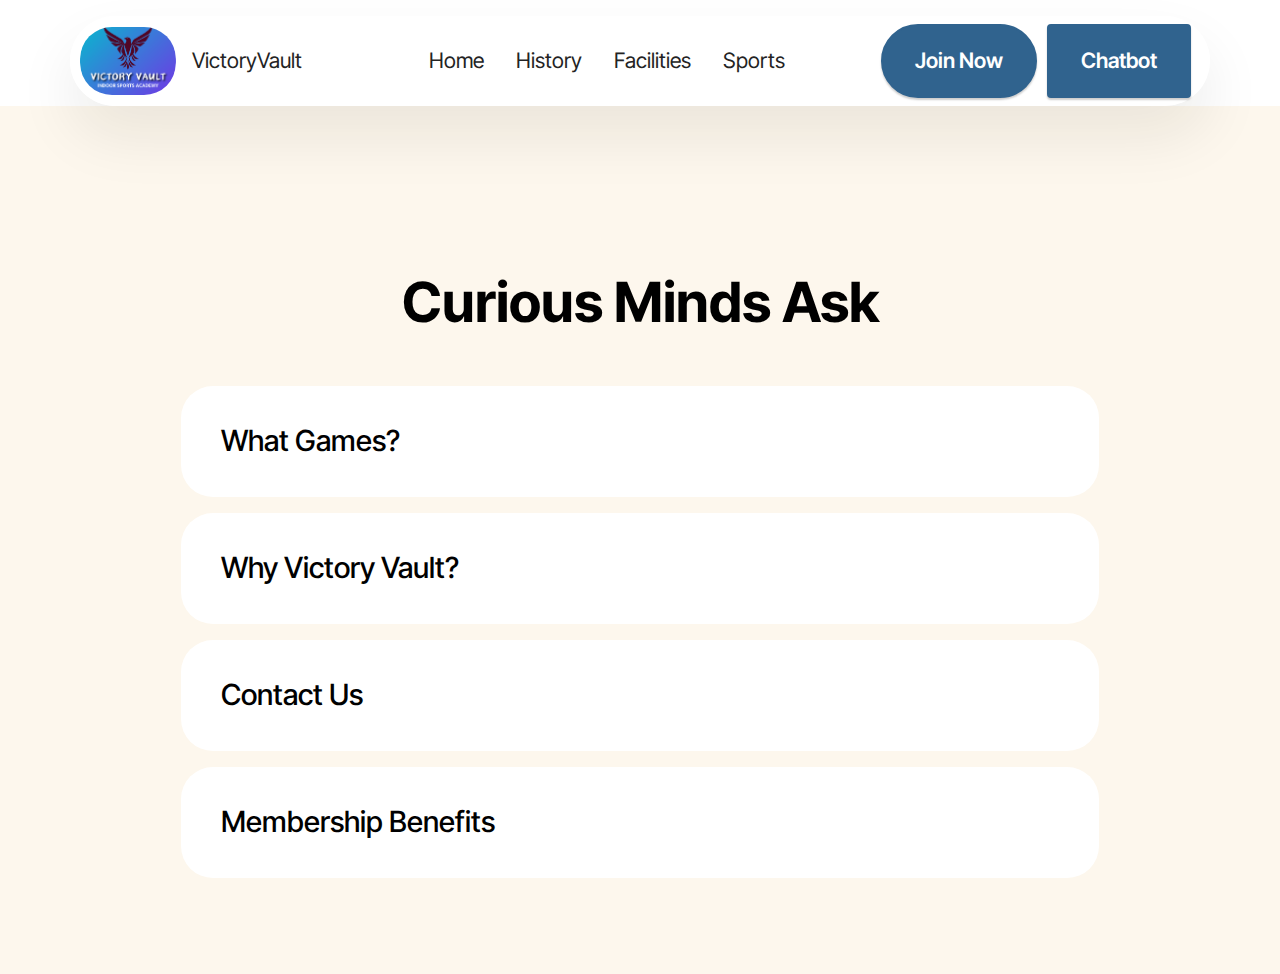
<file: facilities.html>
<!DOCTYPE html>
<html>

<head>

  <meta charset="UTF-8">
  <meta http-equiv="X-UA-Compatible" content="IE=edge">
  <meta name="generator" content="#">
  <meta name="viewport" content="width=device-width, initial-scale=1, minimum-scale=1">
  <link rel="shortcut icon" href="victory logo.png" type="image/x-icon">
  <meta name="description" content="Victory Vault ">

  <title>Victory Vault Academy</title>
  <link rel="stylesheet" href="jarallax.css">
  <link rel="stylesheet" href="bootstrap.min.css">
  <link rel="stylesheet" href="bootstrap-grid.min.css">
  <link rel="stylesheet" href="bootstrap-reboot.min.css">
  <link rel="stylesheet" href="style.css">
  <link rel="stylesheet" href="styles.css">
  <link rel="stylesheet" href="animate.css">
  <link rel="stylesheet" href="style.css">
  <link rel="preload" href="https://fonts.googleapis.com/css2?family=Inter+Tight:wght@400;700&display=swap" as="style"
    onload="this.onload=null;this.rel='stylesheet'">
  <noscript>
    <link rel="stylesheet" href="https://fonts.googleapis.com/css2?family=Inter+Tight:wght@400;700&display=swap">
  </noscript>
  <link rel="preload" as="style" href="additional.css">
  <link rel="stylesheet" href="additional.css" type="text/css">



  <style>
    :root {
      --background: #FDF7ED;
      --dominant-color: #EDAE49;
      --primary-color: #30638E;
      --secondary-color: #D1495B;
      --success-color: #20AC6B;
      --danger-color: #AE1E2C;
      --warning-color: #CC9900;
      --info-color: #0AA3C2;
      --background-text: #000000;
      --dominant-text: #000000;
      --primary-text: #FFFFFF;
      --secondary-text: #FFFFFF;
      --success-text: #FFFFFF;
      --danger-text: #FFFFFF;
      --warning-text: #000000;
      --info-text: #FFFFFF;
    }
  </style>
</head>

<body>


  <style>
    .cid-u5vTNtlwey {
      z-index: 1000;
      width: 100%;
      position: relative;
    }

    .cid-u5vTNtlwey .dropdown-item:before {
      font-family: Moririse2 !important;
      content: "\e966";
      display: inline-block;
      width: 0;
      position: absolute;
      left: 1rem;
      top: 0.5rem;
      margin-right: 0.5rem;
      line-height: 1;
      font-size: inherit;
      vertical-align: middle;
      text-align: center;
      overflow: hidden;
      transform: scale(0, 1);
      transition: all 0.25s ease-in-out;
    }

    @media (max-width: 767px) {
      .cid-u5vTNtlwey .navbar-toggler {
        transform: scale(0.8);
      }
    }

    .cid-u5vTNtlwey .navbar-brand {
      flex-shrink: 0;
      align-items: center;
      margin-right: 0;
      padding: 10px 0;
      transition: all 0.3s;
      word-break: break-word;
      z-index: 1;
    }

    .cid-u5vTNtlwey .navbar-brand img {
      max-width: 100%;
      max-height: 100%;
    }

    .cid-u5vTNtlwey .navbar-brand .navbar-caption {
      line-height: inherit !important;
    }

    .cid-u5vTNtlwey .navbar-brand .navbar-logo a {
      outline: none;
    }

    .cid-u5vTNtlwey .navbar-nav {
      margin: auto;
      margin-left: 0;
      margin-left: auto;
    }

    .cid-u5vTNtlwey .navbar-nav .nav-item {
      padding: 0 !important;
      transition: 0.3s all !important;
    }

    .cid-u5vTNtlwey .navbar-nav .nav-item .nav-link {
      padding: 16px !important;
      margin: 0 !important;
      border-radius: 1rem !important;
      transition: 0.3s all !important;
    }

    .cid-u5vTNtlwey .navbar-nav .nav-item .nav-link:hover {
      background-color: rgba(27, 31, 10, 0.06);
    }

    .cid-u5vTNtlwey .navbar-nav .open .nav-link::after {
      transform: rotate(180deg);
    }

    @media (min-width: 992px) {
      .cid-u5vTNtlwey .navbar-nav .open .nav-link::before {
        content: "";
        width: 100%;
        height: 20px;
        top: 100%;
        background: transparent;
        position: absolute;
      }
    }

    .cid-u5vTNtlwey .navbar-nav .dropdown-item {
      padding: 12px !important;
      border-radius: 0.5rem !important;
      margin: 0 8px !important;
      transition: 0.3s all !important;
    }

    .cid-u5vTNtlwey .navbar-nav .dropdown-item:hover {
      background-color: rgba(27, 31, 10, 0.06);
    }

    @media (min-width: 992px) {
      .cid-u5vTNtlwey .navbar-nav {
        padding-left: 1.5rem;
      }
    }

    .cid-u5vTNtlwey .nav-link {
      width: fit-content;
      position: relative;
    }

    .cid-u5vTNtlwey .navbar-logo {
      margin: 0 !important;
    }

    @media (max-width: 767px) {
      .cid-u5vTNtlwey .navbar-logo {
        padding-left: 0;
      }
    }

    .cid-u5vTNtlwey .navbar-caption {
      padding-left: 1rem;
      padding-right: 0.5rem;
    }

    @media (max-width: 767px) {
      .cid-u5vTNtlwey .nav-dropdown {
        padding-bottom: 0.5rem;
      }
    }

    .cid-u5vTNtlwey .nav-dropdown .link.dropdown-toggle::after {
      margin-left: 0.5rem;
      margin-top: 0.2rem;
      transition: 0.3s all;
    }

    .cid-u5vTNtlwey .container {
      display: flex;
      height: 90px;
      padding: 0.5rem 0.6rem;
      flex-wrap: nowrap;
      background: rgba(255, 255, 255, 0.8) !important;
      left: 0;
      right: 0;
      -webkit-box-pack: justify;
      -ms-flex-pack: justify;
      justify-content: flex-end;
      -webkit-box-align: center;
      -webkit-align-items: center;
      -ms-flex-align: center;
      align-items: center;
      border-radius: 100vw;
      margin-top: 1rem;
      background-color: #ffffff;
      box-shadow: 0 30px 60px 0 rgba(27, 31, 10, 0.08);
    }

    @media (max-width: 992px) {
      .cid-u5vTNtlwey .container {
        padding-right: 2rem;
      }
    }

    @media (max-width: 767px) {
      .cid-u5vTNtlwey .container {
        width: 95%;
        height: 56px !important;
        padding-right: 1rem;
        margin-top: 0rem;
      }
    }

    .cid-u5vTNtlwey .iconfont-wrapper {
      color: #000000 !important;
      font-size: 1.5rem;
      padding-right: 0.5rem;
    }

    .cid-u5vTNtlwey .dropdown-menu {
      flex-wrap: wrap;
      flex-direction: column;
      max-width: 100%;
      padding: 12px 4px !important;
      border-radius: 1.5rem;
      transition: 0.3s all !important;
      min-width: auto;
      background: #ffffff;
      background: rgba(255, 255, 255, 0.8) !important;
    }

    .cid-u5vTNtlwey .nav-item:focus,
    .cid-u5vTNtlwey .nav-link:focus {
      outline: none;
    }

    .cid-u5vTNtlwey .dropdown .dropdown-menu .dropdown-item {
      width: auto;
      transition: all 0.25s ease-in-out;
    }

    .cid-u5vTNtlwey .dropdown .dropdown-menu .dropdown-item::after {
      right: 0.5rem;
    }

    .cid-u5vTNtlwey .dropdown .dropdown-menu .dropdown-item .mbr-iconfont {
      margin-right: 0.5rem;
      vertical-align: sub;
    }

    .cid-u5vTNtlwey .dropdown .dropdown-menu .dropdown-item .mbr-iconfont:before {
      display: inline-block;
      transform: scale(1, 1);
      transition: all 0.25s ease-in-out;
    }

    .cid-u5vTNtlwey .collapsed .dropdown-menu .dropdown-item:before {
      display: none;
    }

    .cid-u5vTNtlwey .collapsed .dropdown .dropdown-menu .dropdown-item {
      padding: 0.235em 1.5em 0.235em 1.5em !important;
      transition: none;
      margin: 0 !important;
    }

    .cid-u5vTNtlwey .navbar {
      min-height: 90px;
      transition: all 0.3s;
      border-bottom: 1px solid transparent;
      background: transparent !important;
      padding: 0 !important;
      border: none !important;
      box-shadow: none !important;
      border-radius: 0 !important;
    }

    .cid-u5vTNtlwey .navbar.opened {
      transition: all 0.3s;
    }

    .cid-u5vTNtlwey .navbar .dropdown-item {
      padding: 0.5rem 1.8rem;
    }

    .cid-u5vTNtlwey .navbar .navbar-logo img {
      min-width: 6rem;
      object-fit: cover;
    }

    .cid-u5vTNtlwey .navbar .navbar-collapse {
      z-index: 1;
      justify-content: flex-end;
    }

    .cid-u5vTNtlwey .navbar.collapsed {
      justify-content: center;
    }

    .cid-u5vTNtlwey .navbar.collapsed .nav-item .nav-link::before {
      display: none;
    }

    .cid-u5vTNtlwey .navbar.collapsed.opened .dropdown-menu {
      top: 0;
    }

    @media (min-width: 992px) {
      .cid-u5vTNtlwey .navbar.collapsed.opened:not(.navbar-short) .navbar-collapse {
        max-height: calc(98.5vh - 3rem);
      }
    }

    .cid-u5vTNtlwey .navbar.collapsed .dropdown-menu .dropdown-submenu {
      left: 0 !important;
    }

    .cid-u5vTNtlwey .navbar.collapsed .dropdown-menu .dropdown-item:after {
      right: auto;
    }

    .cid-u5vTNtlwey .navbar.collapsed .dropdown-menu .dropdown-toggle[data-toggle="dropdown-submenu"]:after {
      margin-left: 0.5rem;
      margin-top: 0.2rem;
      border-top: 0.35em solid;
      border-right: 0.35em solid transparent;
      border-left: 0.35em solid transparent;
      border-bottom: 0;
      top: 41%;
    }

    .cid-u5vTNtlwey .navbar.collapsed ul.navbar-nav li {
      margin: auto;
    }

    .cid-u5vTNtlwey .navbar.collapsed .dropdown-menu .dropdown-item {
      padding: 0.25rem 1.5rem;
      text-align: center;
    }

    .cid-u5vTNtlwey .navbar.collapsed .icons-menu {
      padding-left: 0;
      padding-right: 0;
      padding-top: 0.5rem;
      padding-bottom: 0.5rem;
    }

    @media (max-width: 767px) {
      .cid-u5vTNtlwey .navbar {
        min-height: 72px;
      }

      .cid-u5vTNtlwey .navbar .navbar-logo img {
        height: 2.5rem !important;
        min-width: 2.5rem !important;
      }
    }

    @media (max-width: 991px) {
      .cid-u5vTNtlwey .navbar .nav-item .nav-link::before {
        display: none;
      }

      .cid-u5vTNtlwey .navbar.opened .dropdown-menu {
        top: 0;
      }

      .cid-u5vTNtlwey .navbar .dropdown-menu .dropdown-submenu {
        left: 0 !important;
      }

      .cid-u5vTNtlwey .navbar .dropdown-menu .dropdown-item:after {
        right: auto;
      }

      .cid-u5vTNtlwey .navbar .dropdown-menu .dropdown-toggle[data-toggle="dropdown-submenu"]:after {
        margin-left: 0.5rem;
        margin-top: 0.2rem;
        border-top: 0.35em solid;
        border-right: 0.35em solid transparent;
        border-left: 0.35em solid transparent;
        border-bottom: 0;
        top: 40%;
      }

      .cid-u5vTNtlwey .navbar .dropdown-menu .dropdown-item {
        padding: 0.25rem 1.5rem !important;
        text-align: center;
      }

      .cid-u5vTNtlwey .navbar .navbar-brand {
        flex-shrink: initial;
        flex-basis: auto;
        word-break: break-word;
        padding-right: 10px;
      }

      .cid-u5vTNtlwey .navbar .navbar-toggler {
        flex-basis: auto;
      }

      .cid-u5vTNtlwey .navbar .icons-menu {
        padding-left: 0;
        padding-top: 0.5rem;
        padding-bottom: 0.5rem;
      }
    }

    .cid-u5vTNtlwey .navbar.navbar-short .navbar-logo img {
      height: 2rem;
    }

    .cid-u5vTNtlwey .dropdown-item.active,
    .cid-u5vTNtlwey .dropdown-item:active {
      background-color: transparent;
    }

    .cid-u5vTNtlwey .navbar-expand-lg .navbar-nav .nav-link {
      padding: 0;
    }

    .cid-u5vTNtlwey .nav-dropdown .link.dropdown-toggle {
      margin-right: 1.667em;
    }

    .cid-u5vTNtlwey .nav-dropdown .link.dropdown-toggle[aria-expanded="true"] {
      margin-right: 0;
      padding: 0.667em 1.667em;
    }

    .cid-u5vTNtlwey .navbar.navbar-expand-lg .dropdown .dropdown-menu {
      background: #ffffff;
    }

    .cid-u5vTNtlwey .navbar.navbar-expand-lg .dropdown .dropdown-menu .dropdown-submenu {
      margin: 0;
      left: 105%;
      transform: none;
      top: -12px;
    }

    .cid-u5vTNtlwey .navbar .dropdown.open>.dropdown-menu {
      display: flex;
    }

    .cid-u5vTNtlwey ul.navbar-nav {
      flex-wrap: wrap;
    }

    .cid-u5vTNtlwey .navbar-buttons {
      text-align: center;
      min-width: 140px;
    }

    @media (max-width: 992px) {
      .cid-u5vTNtlwey .navbar-buttons {
        text-align: left;
      }
    }

    .cid-u5vTNtlwey button.navbar-toggler {
      outline: none;
      width: 31px;
      height: 20px;
      cursor: pointer;
      transition: all 0.2s;
      position: relative;
      align-self: center;
    }

    .cid-u5vTNtlwey button.navbar-toggler .hamburger span {
      position: absolute;
      right: 0;
      width: 30px;
      height: 2px;
      border-right: 5px;
      background-color: #000000;
    }

    .cid-u5vTNtlwey button.navbar-toggler .hamburger span:nth-child(1) {
      top: 0;
      transition: all 0.2s;
    }

    .cid-u5vTNtlwey button.navbar-toggler .hamburger span:nth-child(2) {
      top: 8px;
      transition: all 0.15s;
    }

    .cid-u5vTNtlwey button.navbar-toggler .hamburger span:nth-child(3) {
      top: 8px;
      transition: all 0.15s;
    }

    .cid-u5vTNtlwey button.navbar-toggler .hamburger span:nth-child(4) {
      top: 16px;
      transition: all 0.2s;
    }

    .cid-u5vTNtlwey nav.opened .hamburger span:nth-child(1) {
      top: 8px;
      width: 0;
      opacity: 0;
      right: 50%;
      transition: all 0.2s;
    }

    .cid-u5vTNtlwey nav.opened .hamburger span:nth-child(2) {
      transform: rotate(45deg);
      transition: all 0.25s;
    }

    .cid-u5vTNtlwey nav.opened .hamburger span:nth-child(3) {
      transform: rotate(-45deg);
      transition: all 0.25s;
    }

    .cid-u5vTNtlwey nav.opened .hamburger span:nth-child(4) {
      top: 8px;
      width: 0;
      opacity: 0;
      right: 50%;
      transition: all 0.2s;
    }

    .cid-u5vTNtlwey .navbar-dropdown {
      padding: 0 1rem;
    }

    .cid-u5vTNtlwey a.nav-link {
      display: flex;
      align-items: center;
      justify-content: center;
    }

    .cid-u5vTNtlwey .icons-menu {
      flex-wrap: nowrap;
      display: flex;
      justify-content: center;
      padding-left: 1rem;
      padding-right: 1rem;
      padding-top: 0.3rem;
      text-align: center;
    }

    @media (max-width: 992px) {
      .cid-u5vTNtlwey .icons-menu {
        justify-content: flex-start;
        margin-bottom: 0.5rem;
      }
    }

    @media screen and (-ms-high-contrast: active),
    (-ms-high-contrast: none) {
      .cid-u5vTNtlwey .navbar {
        height: 70px;
      }

      .cid-u5vTNtlwey .navbar.opened {
        height: auto;
      }

      .cid-u5vTNtlwey .nav-item .nav-link:hover::before {
        width: 175%;
        max-width: calc(100% + 2rem);
        left: -1rem;
      }
    }

    .cid-u5vTNtlwey .navbar .dropdown>.dropdown-menu {
      display: none;
      width: max-content;
      max-width: 500px !important;
      transform: translateX(-50%);
      top: calc(100% + 20px);
      left: 50%;
    }

    .cid-u5vTNtlwey .navbar .dropdown>.dropdown-menu .dropdown-item {
      line-height: 1 !important;
    }

    .cid-u5vTNtlwey .navbar .dropdown>.dropdown-menu .dropdown .dropdown-item {
      align-items: center;
      display: flex;
      height: max-content !important;
      min-height: max-content !important;
    }

    .cid-u5vTNtlwey .navbar .dropdown>.dropdown-menu .dropdown .dropdown-item::after {
      display: inline-block;
      position: static;
      margin-left: 0.5rem;
      margin-top: 0;
      margin-right: 0;
      margin-bottom: 0;
      transition: 0.3s all;
      transform: rotate(-90deg);
    }

    .cid-u5vTNtlwey .navbar .dropdown>.dropdown-menu .dropdown.open .dropdown-item::after {
      transform: rotate(0deg);
    }

    .cid-u5vTNtlwey .mbr-section-btn {
      margin: -0.6rem -0.6rem;
    }

    .cid-u5vTNtlwey .navbar-toggler {
      margin-left: 12px;
      margin-right: 8px;
      order: 1000;
    }

    @media (max-width: 991px) {
      .cid-u5vTNtlwey .navbar-brand {
        margin-right: auto;
      }

      .cid-u5vTNtlwey .navbar-collapse {
        z-index: -1 !important;
        position: absolute;
        top: 110%;
        left: 0;
        width: 100%;
        padding: 1rem;
        border-radius: 1.5rem;
        background: #ffffff;
        opacity: 1;
        border-color: rgba(255, 255, 255, 0.8) !important;
        background: rgba(255, 255, 255, 0.8) !important;
        backdrop-filter: blur(8px);
      }

      .cid-u5vTNtlwey .navbar-nav .nav-item .nav-link::after {
        margin-left: 10px;
      }

      .cid-u5vTNtlwey .navbar-nav .dropdown-item:hover {
        background-color: rgba(27, 31, 10, 0.06);
      }

      .cid-u5vTNtlwey .navbar .dropdown>.dropdown-menu {
        max-width: 100% !important;
        transform: translateX(0);
        top: 10px;
        left: 0;
        padding: 8px !important;
        border-radius: 1rem;
        background-color: rgba(27, 31, 10, 0.04) !important;
      }

      .cid-u5vTNtlwey .navbar .dropdown>.dropdown-menu .dropdown-item {
        padding: 8px !important;
        line-height: 1 !important;
        margin-bottom: 4px !important;
      }

      .cid-u5vTNtlwey .navbar .dropdown>.dropdown-menu .dropdown .dropdown-item {
        align-items: center;
        display: flex;
        height: max-content !important;
        min-height: max-content !important;
      }

      .cid-u5vTNtlwey .navbar .dropdown>.dropdown-menu .dropdown .dropdown-item::after {
        display: inline-block;
        position: static;
        margin-left: 0.5rem;
        margin-top: 0;
        margin-right: 0;
        margin-bottom: 0;
        transition: 0.3s all;
        transform: rotate(0deg);
      }

      .cid-u5vTNtlwey .navbar .dropdown>.dropdown-menu .dropdown.open .dropdown-item::after {
        transform: rotate(180deg);
      }

      .cid-u5vTNtlwey .navbar .dropdown>.dropdown-menu .dropdown-submenu {
        position: static;
        width: 100%;
        max-width: 100% !important;
        transform: translateX(0) !important;
        top: 0;
        left: 0;
        padding: 8px !important;
        border-radius: 1rem;
        background-color: rgba(27, 31, 10, 0.04) !important;
      }

      .cid-u5vTNtlwey .navbar .dropdown.open>.dropdown-menu {
        display: flex !important;
        flex-direction: column;
        align-items: flex-start;
      }
    }

    @media (max-width: 575px) {
      .cid-u5vTNtlwey .navbar-collapse {
        padding: 1rem;
      }
    }
  </style>

  <section class="menu menu2 cid-u5vTNtlwey" once="menu" id="menu-5-u5vTNtlwey">
    <nav class="navbar navbar-dropdown navbar-fixed-top navbar-expand-lg">
      <div class="container">
        <div class="navbar-brand">
          <span class="navbar-logo">
            <img src="victory logo.png" style="height: 4.3rem;">
          </span>
          <span class="navbar-caption-wrap">
            <a class="navbar-caption text-black display-4" href="#">VictoryVault</a>
          </span>
        </div>
        <button class="navbar-toggler" type="button" data-toggle="collapse" data-bs-toggle="collapse"
          data-target="#navbarSupportedContent" data-bs-target="#navbarSupportedContent"
          aria-controls="navbarNavAltMarkup" aria-expanded="false" aria-label="Toggle navigation">
          <div class="hamburger">
            <span></span>
            <span></span>
            <span></span>
            <span></span>
          </div>
        </button>
        <div class="collapse navbar-collapse" id="navbarSupportedContent">
          <ul class="navbar-nav nav-dropdown" data-app-modern-menu="true">
            <li class="nav-item" id="home">
              <a class="nav-link link text-black display-4" href="index.html">Home</a>
            </li>
            <li class="nav-item">
              <a class="nav-link link text-black display-4" href="history.html" id="history">History</a>
            </li>
            <li class="nav-item" id="facilities">
              <a class="nav-link link text-black display-4" href="facilities.html">Facilities</a>
            </li>
            <li class="nav-item" id="gallery">
              <a class="nav-link link text-black display-4" href="sport.html">Sports</a>
            </li>
          </ul>
          <div class="navbar-buttons mbr-section-btn">
            <a class="btn btn-primary display-4" href="joinnow.html">Join Now</a>
          </div>
          <div class="navbar-buttons mbr-section-btn-a">
            <a class="btn btn-primary display-4" href="chatbot.html">Chatbot</a>
          </div>
        </div>
      </div>
    </nav>
  </section>

  <style>
    .cid-u5vTNtnwjv {
      padding-top: 10rem;
      padding-bottom: 5rem;
      background-color: transparent;
    }

    .cid-u5vTNtnwjv .mbr-iconfont {
      font-size: 1.2rem !important;
      font-family: 'Moririse2' !important;
      color: white;
      transition: all 0.3s;
      transform: rotate(180deg);
    }

    .cid-u5vTNtnwjv .panel-group {
      border: none;
    }

    .cid-u5vTNtnwjv .card-header {
      padding: 1.2rem 0.5rem;
    }

    @media (max-width: 767px) {
      .cid-u5vTNtnwjv .card-header {
        padding: 1rem 0rem;
      }
    }

    .cid-u5vTNtnwjv .panel-body {
      padding: 0 0.5rem;
      padding-bottom: 1rem;
    }

    @media (max-width: 767px) {
      .cid-u5vTNtnwjv .panel-body {
        padding: 0rem;
        padding-bottom: 1rem;
      }
    }

    .cid-u5vTNtnwjv .img-col {
      padding: 0;
    }

    .cid-u5vTNtnwjv .img-item {
      height: 100%;
    }

    .cid-u5vTNtnwjv img {
      height: 100%;
      object-fit: cover;
    }

    .cid-u5vTNtnwjv .collapsed span {
      transform: rotate(0deg);
    }

    .cid-u5vTNtnwjv .panel-title {
      display: flex;
      align-items: center;
      justify-content: space-between;
    }

    .cid-u5vTNtnwjv p {
      margin-bottom: 0.3rem;
    }

    .cid-u5vTNtnwjv .card .card-header {
      background-color: transparent;
      margin-bottom: 0;
      border: 0;
      border-radius: 2rem;
    }

    .cid-u5vTNtnwjv .card {
      background: #ffffff;
      padding: 1rem 2rem;
      border-radius: 2rem;
    }

    @media (max-width: 767px) {
      .cid-u5vTNtnwjv .card {
        padding: 1.5rem;
      }
    }

    .cid-u5vTNtnwjv .panel-text {
      margin-top: 100px;
      scroll-padding-top: 10px;
      color: #000000;
    }

    .cid-u5vTNtnwjv .mbr-section-title {
      text-align: center;
      color: #000000;
    }

    .cid-u5vTNtnwjv .mbr-section-subtitle {
      color: #000000;
      text-align: center;
    }

    .cid-u5vTNtnwjv .panel-title-edit,
    .cid-u5vTNtnwjv .mbr-iconfont {
      color: #000000;
    }
  </style>
  <section class="list1 cid-u5vTNtnwjv" id="faq-1-u5vTNtnwjv">
    <div class="container">
      <div class="row justify-content-center">
        <div class="col-12 col-md-12 col-lg-10 m-auto">
          <div class="content">
            <div class="mbr-section-head align-left mb-5">
              <h3 class="mbr-section-title mb-2 mbr-fonts-style display-2">
                <strong>Curious Minds Ask</strong>
              </h3>
            </div>
            <div class="card mb-3">
              <div class="card-header" role="tab" id="headingOne">
                <a role="button" class="panel-title collapsed" data-toggle="collapse" data-bs-toggle="collapse"
                  data-core="" href="#collapse2_0" aria-expanded="false" aria-controls="collapse2">
                  <h6 class="panel-title-edit mbr-semibold mbr-fonts-style mb-0 display-5">
                    What Games?
                  </h6>
                  <span class="sign mbr-iconfont mobi-mbri-arrow-down"></span>
                </a>
              </div>
              <div id="collapse2_0" class="panel-collapse noScroll collapse" role="tabpanel"
                aria-labelledby="headingOne" data-parent="#accordion" data-bs-parent="#bootstrap-accordion_0">
                <div class="panel-body">
                  <p class="mbr-fonts-style panel-text display-7">
                    Basketball, Badminton, Tennis, Swimming, Fencing, Chess, Carrom and more.
                  </p>
                </div>
              </div>
            </div>
            <div class="card mb-3">
              <div class="card-header" role="tab" id="headingOne">
                <a role="button" class="panel-title collapsed" data-toggle="collapse" data-bs-toggle="collapse"
                  data-core="" href="#collapse3_0" aria-expanded="false" aria-controls="collapse3">
                  <h6 class="panel-title-edit mbr-semibold mbr-fonts-style mb-0 display-5">
                    Why Victory Vault?
                  </h6>
                  <span class="sign mbr-iconfont mobi-mbri-arrow-down"></span>
                </a>
              </div>
              <div id="collapse3_0" class="panel-collapse noScroll collapse" role="tabpanel"
                aria-labelledby="headingOne" data-parent="#accordion" data-bs-parent="#bootstrap-accordion_0">
                <div class="panel-body">
                  <p class="mbr-fonts-style panel-text display-7">
                    With a foundation built on passion and dedication, we've cultivated champions in the heart of indoor
                    sports. Our journey is a testament to our commitment to excellence, inspiring athletes to reach new
                    heights. Join us as we continue to write our history of success, together.
                  </p>
                </div>
              </div>
            </div>
            <div class="card mb-3">
              <div class="card-header" role="tab" id="headingOne">
                <a role="button" class="panel-title collapsed" data-toggle="collapse" data-bs-toggle="collapse"
                  data-core="" href="#collapse4_0" aria-expanded="false" aria-controls="collapse4">
                  <h6 class="panel-title-edit mbr-semibold mbr-fonts-style mb-0 display-5">
                    Contact Us
                  </h6>
                  <span class="sign mbr-iconfont mobi-mbri-arrow-down"></span>
                </a>
              </div>
              <div id="collapse4_0" class="panel-collapse noScroll collapse" role="tabpanel"
                aria-labelledby="headingOne" data-parent="#accordion" data-bs-parent="#bootstrap-accordion_0">
                <div class="panel-body">
                  <p class="mbr-fonts-style panel-text display-7">
                    Reach out to us through our website, email, phone numbers, or follow us on social media for the
                    latest updates and exciting events!
                  </p>
                </div>
              </div>
            </div>
            <div class="card mb-3">
              <div class="card-header" role="tab" id="headingOne">
                <a role="button" class="panel-title collapsed" data-toggle="collapse" data-bs-toggle="collapse"
                  data-core="" href="#collapse5_0" aria-expanded="false" aria-controls="collapse5">
                  <h6 class="panel-title-edit mbr-semibold mbr-fonts-style mb-0 display-5">
                    Membership Benefits
                  </h6>
                  <span class="sign mbr-iconfont mobi-mbri-arrow-down"></span>
                </a>
              </div>
              <div id="collapse5_0" class="panel-collapse noScroll collapse" role="tabpanel"
                aria-labelledby="headingOne" data-parent="#accordion" data-bs-parent="#bootstrap-accordion_0">
                <div class="panel-body">
                  <p class="mbr-fonts-style panel-text display-7">
                    Become a member and unlock a world of opportunities for practice, growth, and success at Victory
                    Vault!
                  </p>
                </div>
              </div>
            </div>
          </div>
        </div>
      </div>
    </div>
    </div>
  </section>


  <script src="jarallax.js"></script>
  <script src="bootstrap.bundle.min.js"></script>
  <script src="navbar-dropdown.js"></script>
  <script src="embla.min.js"></script>
  <script src="script.js"></script>
  <script src="mbr-switch-arrow.js"></script>
  <script src="scroll-gallery.js"></script>
  <script src="smooth-scroll.js"></script>
  <script src="index.js"></script>
  <script src="script.js"></script>
  <script src="formoid.min.js"></script>

  <script>

    (function () {
      var animationInput = document.createElement('input');
      animationInput.setAttribute('name', 'animation');
      animationInput.setAttribute('type', 'hidden');
      document.body.append(animationInput);
    })();

  </script>
</body>

</html>
</file>
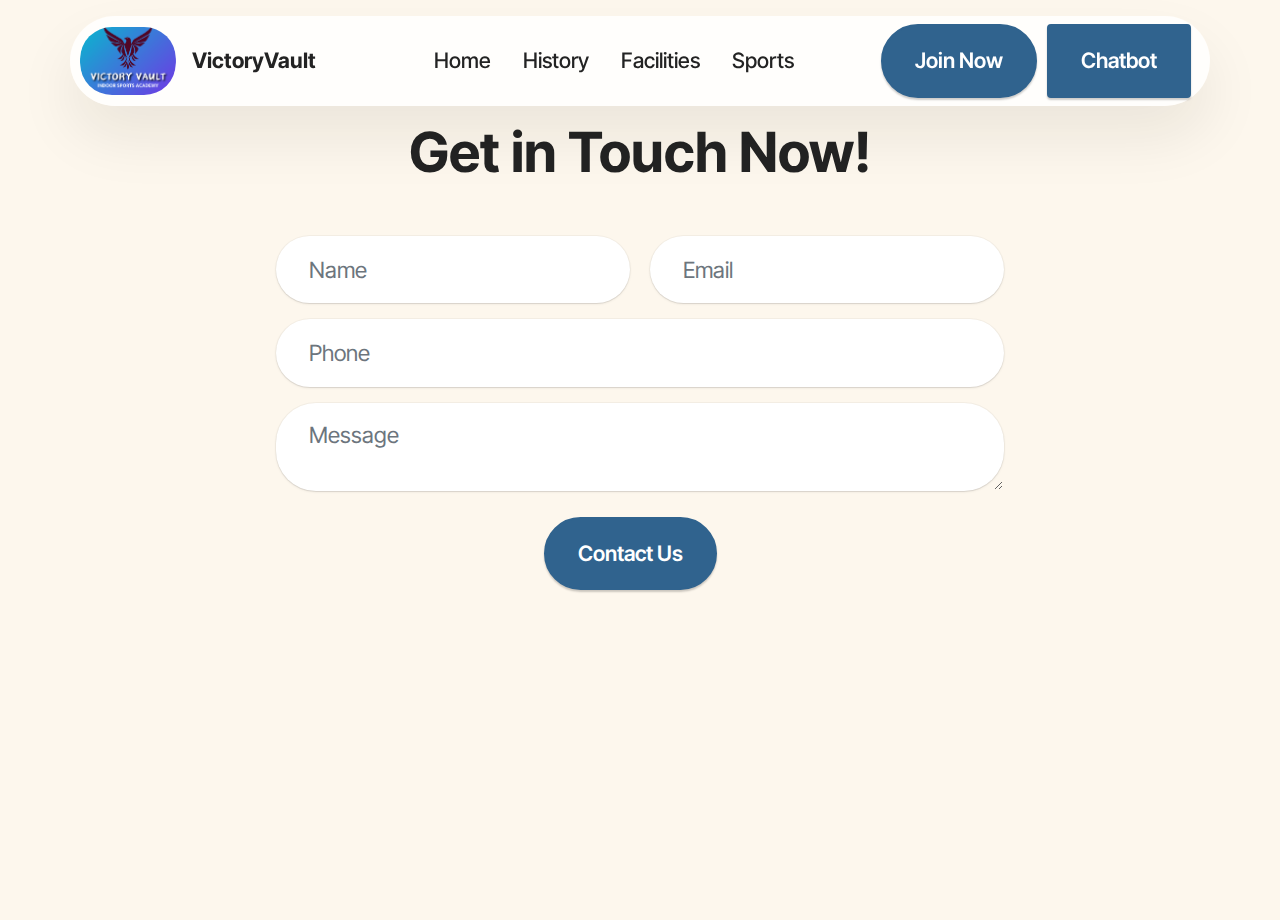
<file: joinnow.html>
<!DOCTYPE html>
<html>

<head>

  <meta charset="UTF-8">
  <meta http-equiv="X-UA-Compatible" content="IE=edge">
  <meta name="generator" content="#">
  <meta name="viewport" content="width=device-width, initial-scale=1, minimum-scale=1">
  <link rel="shortcut icon" href="victory logo.png" type="image/x-icon">
  <meta name="description" content="Victory Vault ">

  <title>Victory Vault Academy</title>
  <link rel="stylesheet" href="jarallax.css">
  <link rel="stylesheet" href="bootstrap.min.css">
  <link rel="stylesheet" href="bootstrap-grid.min.css">
  <link rel="stylesheet" href="bootstrap-reboot.min.css">
  <link rel="stylesheet" href="styled.css">
  <link rel="stylesheet" href="styles.css">
  <link rel="stylesheet" href="animate.css">
  <link rel="stylesheet" href="style.css">
  <link rel="preload" href="https://fonts.googleapis.com/css2?family=Inter+Tight:wght@400;700&display=swap" as="style"
    onload="this.onload=null;this.rel='stylesheet'">
  <noscript>
    <link rel="stylesheet" href="https://fonts.googleapis.com/css2?family=Inter+Tight:wght@400;700&display=swap">
  </noscript>
  <link rel="preload" as="style" href="additional.css">
  <link rel="stylesheet" href="additional.css" type="text/css">



  <style>
    :root {
      --background: #FDF7ED;
      --dominant-color: #EDAE49;
      --primary-color: #30638E;
      --secondary-color: #D1495B;
      --success-color: #20AC6B;
      --danger-color: #AE1E2C;
      --warning-color: #CC9900;
      --info-color: #0AA3C2;
      --background-text: #000000;
      --dominant-text: #000000;
      --primary-text: #FFFFFF;
      --secondary-text: #FFFFFF;
      --success-text: #FFFFFF;
      --danger-text: #FFFFFF;
      --warning-text: #000000;
      --info-text: #FFFFFF;
    }
  </style>
</head>

<body>


  <style>
    .cid-u5vTNtlwey {
      z-index: 1000;
      width: 100%;
      position: relative;
    }

    .cid-u5vTNtlwey .dropdown-item:before {
      font-family: Moririse2 !important;
      content: "\e966";
      display: inline-block;
      width: 0;
      position: absolute;
      left: 1rem;
      top: 0.5rem;
      margin-right: 0.5rem;
      line-height: 1;
      font-size: inherit;
      vertical-align: middle;
      text-align: center;
      overflow: hidden;
      transform: scale(0, 1);
      transition: all 0.25s ease-in-out;
    }

    @media (max-width: 767px) {
      .cid-u5vTNtlwey .navbar-toggler {
        transform: scale(0.8);
      }
    }

    .cid-u5vTNtlwey .navbar-brand {
      flex-shrink: 0;
      align-items: center;
      margin-right: 0;
      padding: 10px 0;
      transition: all 0.3s;
      word-break: break-word;
      z-index: 1;
    }

    .cid-u5vTNtlwey .navbar-brand img {
      max-width: 100%;
      max-height: 100%;
    }

    .cid-u5vTNtlwey .navbar-brand .navbar-caption {
      line-height: inherit !important;
    }

    .cid-u5vTNtlwey .navbar-brand .navbar-logo a {
      outline: none;
    }

    .cid-u5vTNtlwey .navbar-nav {
      margin: auto;
      margin-left: 0;
      margin-left: auto;
    }

    .cid-u5vTNtlwey .navbar-nav .nav-item {
      padding: 0 !important;
      transition: 0.3s all !important;
    }

    .cid-u5vTNtlwey .navbar-nav .nav-item .nav-link {
      padding: 16px !important;
      margin: 0 !important;
      border-radius: 1rem !important;
      transition: 0.3s all !important;
    }

    .cid-u5vTNtlwey .navbar-nav .nav-item .nav-link:hover {
      background-color: rgba(27, 31, 10, 0.06);
    }

    .cid-u5vTNtlwey .navbar-nav .open .nav-link::after {
      transform: rotate(180deg);
    }

    @media (min-width: 992px) {
      .cid-u5vTNtlwey .navbar-nav .open .nav-link::before {
        content: "";
        width: 100%;
        height: 20px;
        top: 100%;
        background: transparent;
        position: absolute;
      }
    }

    .cid-u5vTNtlwey .navbar-nav .dropdown-item {
      padding: 12px !important;
      border-radius: 0.5rem !important;
      margin: 0 8px !important;
      transition: 0.3s all !important;
    }

    .cid-u5vTNtlwey .navbar-nav .dropdown-item:hover {
      background-color: rgba(27, 31, 10, 0.06);
    }

    @media (min-width: 992px) {
      .cid-u5vTNtlwey .navbar-nav {
        padding-left: 1.5rem;
      }
    }

    .cid-u5vTNtlwey .nav-link {
      width: fit-content;
      position: relative;
    }

    .cid-u5vTNtlwey .navbar-logo {
      margin: 0 !important;
    }

    @media (max-width: 767px) {
      .cid-u5vTNtlwey .navbar-logo {
        padding-left: 0;
      }
    }

    .cid-u5vTNtlwey .navbar-caption {
      padding-left: 1rem;
      padding-right: 0.5rem;
    }

    @media (max-width: 767px) {
      .cid-u5vTNtlwey .nav-dropdown {
        padding-bottom: 0.5rem;
      }
    }

    .cid-u5vTNtlwey .nav-dropdown .link.dropdown-toggle::after {
      margin-left: 0.5rem;
      margin-top: 0.2rem;
      transition: 0.3s all;
    }

    .cid-u5vTNtlwey .container {
      display: flex;
      height: 90px;
      padding: 0.5rem 0.6rem;
      flex-wrap: nowrap;
      background: rgba(255, 255, 255, 0.8) !important;
      left: 0;
      right: 0;
      -webkit-box-pack: justify;
      -ms-flex-pack: justify;
      justify-content: flex-end;
      -webkit-box-align: center;
      -webkit-align-items: center;
      -ms-flex-align: center;
      align-items: center;
      border-radius: 100vw;
      margin-top: 1rem;
      background-color: #ffffff;
      box-shadow: 0 30px 60px 0 rgba(27, 31, 10, 0.08);
    }

    @media (max-width: 992px) {
      .cid-u5vTNtlwey .container {
        padding-right: 2rem;
      }
    }

    @media (max-width: 767px) {
      .cid-u5vTNtlwey .container {
        width: 95%;
        height: 56px !important;
        padding-right: 1rem;
        margin-top: 0rem;
      }
    }

    .cid-u5vTNtlwey .iconfont-wrapper {
      color: #000000 !important;
      font-size: 1.5rem;
      padding-right: 0.5rem;
    }

    .cid-u5vTNtlwey .dropdown-menu {
      flex-wrap: wrap;
      flex-direction: column;
      max-width: 100%;
      padding: 12px 4px !important;
      border-radius: 1.5rem;
      transition: 0.3s all !important;
      min-width: auto;
      background: #ffffff;
      background: rgba(255, 255, 255, 0.8) !important;
    }

    .cid-u5vTNtlwey .nav-item:focus,
    .cid-u5vTNtlwey .nav-link:focus {
      outline: none;
    }

    .cid-u5vTNtlwey .dropdown .dropdown-menu .dropdown-item {
      width: auto;
      transition: all 0.25s ease-in-out;
    }

    .cid-u5vTNtlwey .dropdown .dropdown-menu .dropdown-item::after {
      right: 0.5rem;
    }

    .cid-u5vTNtlwey .dropdown .dropdown-menu .dropdown-item .mbr-iconfont {
      margin-right: 0.5rem;
      vertical-align: sub;
    }

    .cid-u5vTNtlwey .dropdown .dropdown-menu .dropdown-item .mbr-iconfont:before {
      display: inline-block;
      transform: scale(1, 1);
      transition: all 0.25s ease-in-out;
    }

    .cid-u5vTNtlwey .collapsed .dropdown-menu .dropdown-item:before {
      display: none;
    }

    .cid-u5vTNtlwey .collapsed .dropdown .dropdown-menu .dropdown-item {
      padding: 0.235em 1.5em 0.235em 1.5em !important;
      transition: none;
      margin: 0 !important;
    }

    .cid-u5vTNtlwey .navbar {
      min-height: 90px;
      transition: all 0.3s;
      border-bottom: 1px solid transparent;
      background: transparent !important;
      padding: 0 !important;
      border: none !important;
      box-shadow: none !important;
      border-radius: 0 !important;
    }

    .cid-u5vTNtlwey .navbar.opened {
      transition: all 0.3s;
    }

    .cid-u5vTNtlwey .navbar .dropdown-item {
      padding: 0.5rem 1.8rem;
    }

    .cid-u5vTNtlwey .navbar .navbar-logo img {
      min-width: 6rem;
      object-fit: cover;
    }

    .cid-u5vTNtlwey .navbar .navbar-collapse {
      z-index: 1;
      justify-content: flex-end;
    }

    .cid-u5vTNtlwey .navbar.collapsed {
      justify-content: center;
    }

    .cid-u5vTNtlwey .navbar.collapsed .nav-item .nav-link::before {
      display: none;
    }

    .cid-u5vTNtlwey .navbar.collapsed.opened .dropdown-menu {
      top: 0;
    }

    @media (min-width: 992px) {
      .cid-u5vTNtlwey .navbar.collapsed.opened:not(.navbar-short) .navbar-collapse {
        max-height: calc(98.5vh - 3rem);
      }
    }

    .cid-u5vTNtlwey .navbar.collapsed .dropdown-menu .dropdown-submenu {
      left: 0 !important;
    }

    .cid-u5vTNtlwey .navbar.collapsed .dropdown-menu .dropdown-item:after {
      right: auto;
    }

    .cid-u5vTNtlwey .navbar.collapsed .dropdown-menu .dropdown-toggle[data-toggle="dropdown-submenu"]:after {
      margin-left: 0.5rem;
      margin-top: 0.2rem;
      border-top: 0.35em solid;
      border-right: 0.35em solid transparent;
      border-left: 0.35em solid transparent;
      border-bottom: 0;
      top: 41%;
    }

    .cid-u5vTNtlwey .navbar.collapsed ul.navbar-nav li {
      margin: auto;
    }

    .cid-u5vTNtlwey .navbar.collapsed .dropdown-menu .dropdown-item {
      padding: 0.25rem 1.5rem;
      text-align: center;
    }

    .cid-u5vTNtlwey .navbar.collapsed .icons-menu {
      padding-left: 0;
      padding-right: 0;
      padding-top: 0.5rem;
      padding-bottom: 0.5rem;
    }

    @media (max-width: 767px) {
      .cid-u5vTNtlwey .navbar {
        min-height: 72px;
      }

      .cid-u5vTNtlwey .navbar .navbar-logo img {
        height: 2.5rem !important;
        min-width: 2.5rem !important;
      }
    }

    @media (max-width: 991px) {
      .cid-u5vTNtlwey .navbar .nav-item .nav-link::before {
        display: none;
      }

      .cid-u5vTNtlwey .navbar.opened .dropdown-menu {
        top: 0;
      }

      .cid-u5vTNtlwey .navbar .dropdown-menu .dropdown-submenu {
        left: 0 !important;
      }

      .cid-u5vTNtlwey .navbar .dropdown-menu .dropdown-item:after {
        right: auto;
      }

      .cid-u5vTNtlwey .navbar .dropdown-menu .dropdown-toggle[data-toggle="dropdown-submenu"]:after {
        margin-left: 0.5rem;
        margin-top: 0.2rem;
        border-top: 0.35em solid;
        border-right: 0.35em solid transparent;
        border-left: 0.35em solid transparent;
        border-bottom: 0;
        top: 40%;
      }

      .cid-u5vTNtlwey .navbar .dropdown-menu .dropdown-item {
        padding: 0.25rem 1.5rem !important;
        text-align: center;
      }

      .cid-u5vTNtlwey .navbar .navbar-brand {
        flex-shrink: initial;
        flex-basis: auto;
        word-break: break-word;
        padding-right: 10px;
      }

      .cid-u5vTNtlwey .navbar .navbar-toggler {
        flex-basis: auto;
      }

      .cid-u5vTNtlwey .navbar .icons-menu {
        padding-left: 0;
        padding-top: 0.5rem;
        padding-bottom: 0.5rem;
      }
    }

    .cid-u5vTNtlwey .navbar.navbar-short .navbar-logo img {
      height: 2rem;
    }

    .cid-u5vTNtlwey .dropdown-item.active,
    .cid-u5vTNtlwey .dropdown-item:active {
      background-color: transparent;
    }

    .cid-u5vTNtlwey .navbar-expand-lg .navbar-nav .nav-link {
      padding: 0;
    }

    .cid-u5vTNtlwey .nav-dropdown .link.dropdown-toggle {
      margin-right: 1.667em;
    }

    .cid-u5vTNtlwey .nav-dropdown .link.dropdown-toggle[aria-expanded="true"] {
      margin-right: 0;
      padding: 0.667em 1.667em;
    }

    .cid-u5vTNtlwey .navbar.navbar-expand-lg .dropdown .dropdown-menu {
      background: #ffffff;
    }

    .cid-u5vTNtlwey .navbar.navbar-expand-lg .dropdown .dropdown-menu .dropdown-submenu {
      margin: 0;
      left: 105%;
      transform: none;
      top: -12px;
    }

    .cid-u5vTNtlwey .navbar .dropdown.open>.dropdown-menu {
      display: flex;
    }

    .cid-u5vTNtlwey ul.navbar-nav {
      flex-wrap: wrap;
    }

    .cid-u5vTNtlwey .navbar-buttons {
      text-align: center;
      min-width: 140px;
    }

    @media (max-width: 992px) {
      .cid-u5vTNtlwey .navbar-buttons {
        text-align: left;
      }
    }

    .cid-u5vTNtlwey button.navbar-toggler {
      outline: none;
      width: 31px;
      height: 20px;
      cursor: pointer;
      transition: all 0.2s;
      position: relative;
      align-self: center;
    }

    .cid-u5vTNtlwey button.navbar-toggler .hamburger span {
      position: absolute;
      right: 0;
      width: 30px;
      height: 2px;
      border-right: 5px;
      background-color: #000000;
    }

    .cid-u5vTNtlwey button.navbar-toggler .hamburger span:nth-child(1) {
      top: 0;
      transition: all 0.2s;
    }

    .cid-u5vTNtlwey button.navbar-toggler .hamburger span:nth-child(2) {
      top: 8px;
      transition: all 0.15s;
    }

    .cid-u5vTNtlwey button.navbar-toggler .hamburger span:nth-child(3) {
      top: 8px;
      transition: all 0.15s;
    }

    .cid-u5vTNtlwey button.navbar-toggler .hamburger span:nth-child(4) {
      top: 16px;
      transition: all 0.2s;
    }

    .cid-u5vTNtlwey nav.opened .hamburger span:nth-child(1) {
      top: 8px;
      width: 0;
      opacity: 0;
      right: 50%;
      transition: all 0.2s;
    }

    .cid-u5vTNtlwey nav.opened .hamburger span:nth-child(2) {
      transform: rotate(45deg);
      transition: all 0.25s;
    }

    .cid-u5vTNtlwey nav.opened .hamburger span:nth-child(3) {
      transform: rotate(-45deg);
      transition: all 0.25s;
    }

    .cid-u5vTNtlwey nav.opened .hamburger span:nth-child(4) {
      top: 8px;
      width: 0;
      opacity: 0;
      right: 50%;
      transition: all 0.2s;
    }

    .cid-u5vTNtlwey .navbar-dropdown {
      padding: 0 1rem;
    }

    .cid-u5vTNtlwey a.nav-link {
      display: flex;
      align-items: center;
      justify-content: center;
    }

    .cid-u5vTNtlwey .icons-menu {
      flex-wrap: nowrap;
      display: flex;
      justify-content: center;
      padding-left: 1rem;
      padding-right: 1rem;
      padding-top: 0.3rem;
      text-align: center;
    }

    @media (max-width: 992px) {
      .cid-u5vTNtlwey .icons-menu {
        justify-content: flex-start;
        margin-bottom: 0.5rem;
      }
    }

    @media screen and (-ms-high-contrast: active),
    (-ms-high-contrast: none) {
      .cid-u5vTNtlwey .navbar {
        height: 70px;
      }

      .cid-u5vTNtlwey .navbar.opened {
        height: auto;
      }

      .cid-u5vTNtlwey .nav-item .nav-link:hover::before {
        width: 175%;
        max-width: calc(100% + 2rem);
        left: -1rem;
      }
    }

    .cid-u5vTNtlwey .navbar .dropdown>.dropdown-menu {
      display: none;
      width: max-content;
      max-width: 500px !important;
      transform: translateX(-50%);
      top: calc(100% + 20px);
      left: 50%;
    }

    .cid-u5vTNtlwey .navbar .dropdown>.dropdown-menu .dropdown-item {
      line-height: 1 !important;
    }

    .cid-u5vTNtlwey .navbar .dropdown>.dropdown-menu .dropdown .dropdown-item {
      align-items: center;
      display: flex;
      height: max-content !important;
      min-height: max-content !important;
    }

    .cid-u5vTNtlwey .navbar .dropdown>.dropdown-menu .dropdown .dropdown-item::after {
      display: inline-block;
      position: static;
      margin-left: 0.5rem;
      margin-top: 0;
      margin-right: 0;
      margin-bottom: 0;
      transition: 0.3s all;
      transform: rotate(-90deg);
    }

    .cid-u5vTNtlwey .navbar .dropdown>.dropdown-menu .dropdown.open .dropdown-item::after {
      transform: rotate(0deg);
    }

    .cid-u5vTNtlwey .mbr-section-btn {
      margin: -0.6rem -0.6rem;
    }

    .cid-u5vTNtlwey .navbar-toggler {
      margin-left: 12px;
      margin-right: 8px;
      order: 1000;
    }

    @media (max-width: 991px) {
      .cid-u5vTNtlwey .navbar-brand {
        margin-right: auto;
      }

      .cid-u5vTNtlwey .navbar-collapse {
        z-index: -1 !important;
        position: absolute;
        top: 110%;
        left: 0;
        width: 100%;
        padding: 1rem;
        border-radius: 1.5rem;
        background: #ffffff;
        opacity: 1;
        border-color: rgba(255, 255, 255, 0.8) !important;
        background: rgba(255, 255, 255, 0.8) !important;
        backdrop-filter: blur(8px);
      }

      .cid-u5vTNtlwey .navbar-nav .nav-item .nav-link::after {
        margin-left: 10px;
      }

      .cid-u5vTNtlwey .navbar-nav .dropdown-item:hover {
        background-color: rgba(27, 31, 10, 0.06);
      }

      .cid-u5vTNtlwey .navbar .dropdown>.dropdown-menu {
        max-width: 100% !important;
        transform: translateX(0);
        top: 10px;
        left: 0;
        padding: 8px !important;
        border-radius: 1rem;
        background-color: rgba(27, 31, 10, 0.04) !important;
      }

      .cid-u5vTNtlwey .navbar .dropdown>.dropdown-menu .dropdown-item {
        padding: 8px !important;
        line-height: 1 !important;
        margin-bottom: 4px !important;
      }

      .cid-u5vTNtlwey .navbar .dropdown>.dropdown-menu .dropdown .dropdown-item {
        align-items: center;
        display: flex;
        height: max-content !important;
        min-height: max-content !important;
      }

      .cid-u5vTNtlwey .navbar .dropdown>.dropdown-menu .dropdown .dropdown-item::after {
        display: inline-block;
        position: static;
        margin-left: 0.5rem;
        margin-top: 0;
        margin-right: 0;
        margin-bottom: 0;
        transition: 0.3s all;
        transform: rotate(0deg);
      }

      .cid-u5vTNtlwey .navbar .dropdown>.dropdown-menu .dropdown.open .dropdown-item::after {
        transform: rotate(180deg);
      }

      .cid-u5vTNtlwey .navbar .dropdown>.dropdown-menu .dropdown-submenu {
        position: static;
        width: 100%;
        max-width: 100% !important;
        transform: translateX(0) !important;
        top: 0;
        left: 0;
        padding: 8px !important;
        border-radius: 1rem;
        background-color: rgba(27, 31, 10, 0.04) !important;
      }

      .cid-u5vTNtlwey .navbar .dropdown.open>.dropdown-menu {
        display: flex !important;
        flex-direction: column;
        align-items: flex-start;
      }
    }

    @media (max-width: 575px) {
      .cid-u5vTNtlwey .navbar-collapse {
        padding: 1rem;
      }
    }
  </style>

  <section class="menu menu2 cid-u5vTNtlwey" once="menu" id="menu-5-u5vTNtlwey">
    <nav class="navbar navbar-dropdown navbar-fixed-top navbar-expand-lg">
      <div class="container">
        <div class="navbar-brand">
          <span class="navbar-logo">
            <img src="victory logo.png" style="height: 4.3rem;">
          </span>
          <span class="navbar-caption-wrap">
            <a class="navbar-caption text-black display-4" href="#">VictoryVault</a>
          </span>
        </div>
        <button class="navbar-toggler" type="button" data-toggle="collapse" data-bs-toggle="collapse"
          data-target="#navbarSupportedContent" data-bs-target="#navbarSupportedContent"
          aria-controls="navbarNavAltMarkup" aria-expanded="false" aria-label="Toggle navigation">
          <div class="hamburger">
            <span></span>
            <span></span>
            <span></span>
            <span></span>
          </div>
        </button>
        <div class="collapse navbar-collapse" id="navbarSupportedContent">
          <ul class="navbar-nav nav-dropdown" data-app-modern-menu="true">
            <li class="nav-item" id="home">
              <a class="nav-link link text-black display-4" href="index.html">Home</a>
            </li>
            <li class="nav-item">
              <a class="nav-link link text-black display-4" href="history.html" id="history">History</a>
            </li>
            <li class="nav-item" id="facilities">
              <a class="nav-link link text-black display-4" href="facilities.html">Facilities</a>
            </li>
            <li class="nav-item" id="gallery">
              <a class="nav-link link text-black display-4" href="sport.html">Sports</a>
            </li>
          </ul>
          <div class="navbar-buttons mbr-section-btn">
            <a class="btn btn-primary display-4" href="joinnow.html">Join Now</a>
          </div>
          <div class="navbar-buttons mbr-section-btn-a">
            <a class="btn btn-primary display-4" href="chatbot.html">Chatbot</a>
          </div>
        </div>
      </div>
    </nav>
  </section>
  <style>
    .cid-u5vTNtnlbc {
      padding-top: 6rem;
      margin-top: 20px;
      padding-bottom: 6rem;
      background-color: transparent;
    }

    .cid-u5vTNtnlbc .mbr-overlay {
      background-color: #ffffff;
      opacity: 0.4;
    }

    .cid-u5vTNtnlbc form .mbr-section-btn {
      text-align: center;
      width: 100%;
    }

    .cid-u5vTNtnlbc form .mbr-section-btn .btn {
      display: inline-flex;
    }

    @media (max-width: 991px) {
      .cid-u5vTNtnlbc form .mbr-section-btn .btn {
        width: 100%;
      }
    }

    .cid-u5vTNtnlbc .content-head {
      max-width: 800px;
    }
  </style>
  <section class="form5 cid-u5vTNtnlbc" id="contact-form-3-u5vTNtnlbc">
    <div class="container">
      <div class="row justify-content-center">
        <div class="col-12 content-head">
          <div class="mbr-section-head mb-5">
            <h3 class="mbr-section-title mbr-fonts-style align-center mb-0 display-2">
              <strong>Get in Touch Now!</strong>
            </h3>
          </div>
        </div>
      </div>
      <div class="row justify-content-center">
        <div class="col-lg-8 mx-auto mbr-form" data-form-type="formoid">
          <form action="//mail.google.com/mail/u/2/?ogbl#inbox" method="POST" class="mbr-form form-with-styler"
            data-form-title="Form Name"><input type="hidden" name="email" data-form-email="true" value="">
            <div class="row">
              <div hidden="hidden" data-form-alert="" class="alert alert-success col-12">Thanks for filling out the
                form!</div>
              <div hidden="hidden" data-form-alert-danger="" class="alert alert-danger col-12">
                Oops...! some problem!
              </div>
            </div>
            <div class="dragArea row">
              <div class="col-md col-sm-12 form-group mb-3" data-for="name">
                <input type="text" name="name" placeholder="Name" data-form-field="name" class="form-control" value=""
                  id="name-form02-0">
              </div>
              <div class="col-md col-sm-12 form-group mb-3" data-for="email">
                <input type="email" name="email" placeholder="Email" data-form-field="email" class="form-control"
                  value="" id="email-form02-0">
              </div>
              <div class="col-12 form-group mb-3" data-for="url">
                <input type="url" name="url" placeholder="Phone" data-form-field="url" class="form-control" value=""
                  id="url-form5-0">
              </div>
              <div class="col-12 form-group mb-3" data-for="textarea">
                <textarea name="textarea" placeholder="Message" data-form-field="textarea" class="form-control"
                  id="textarea-form02-0"></textarea>
              </div>
               <li class="col-lg-12 col-md-12 col-sm-12 align-center mbr-section-btn">
                    <a class="btn btn-primary display-7" href="contact2.html">Contact Us</a>
                  </li>
            </div>
          </form>
        </div>
      </div>
    </div>
  </section>


  <script src="jarallax.js"></script>
  <script src="bootstrap.bundle.min.js"></script>
  <script src="navbar-dropdown.js"></script>
  <script src="embla.min.js"></script>
  <script src="script.js"></script>
  <script src="mbr-switch-arrow.js"></script>
  <script src="scroll-gallery.js"></script>
  <script src="smooth-scroll.js"></script>
  <script src="index.js"></script>
  <script src="script2.js"></script>
  <script src="formoid.min.js"></script>

  <script>

    (function () {
      var animationInput = document.createElement('input');
      animationInput.setAttribute('name', 'animation');
      animationInput.setAttribute('type', 'hidden');
      document.body.append(animationInput);
    })();

  </script>
</body>

</html>
</file>
<file: jarallax.css>
.jarallax {
    position: relative;
    z-index: 0;
}
.jarallax > .jarallax-img {
    position: absolute;
    object-fit: cover;

    font-family: 'object-fit: cover;';
    top: 0;
    left: 0;
    width: 100%;
    height: 100%;
    z-index: -1;
}
</file>
<file: styled.css>
.navbar-dropdown {
  left: 0;
  padding: 0;
  position: absolute;
  right: 0;
  top: 0;
  transition: all 0.45s ease;
  z-index: 1030;
  background: #282828; }
  .navbar-dropdown .navbar-logo {
    margin-right: 0.8rem;
    transition: margin 0.3s ease-in-out;
    vertical-align: middle; }
    .navbar-dropdown .navbar-logo img {
      height: 3.125rem;
      transition: all 0.3s ease-in-out; }
    .navbar-dropdown .navbar-logo.mbr-iconfont {
      font-size: 3.125rem;
      line-height: 3.125rem; }
  .navbar-dropdown .navbar-caption {
    font-weight: 700;
    white-space: normal;
    vertical-align: -4px;
    line-height: 3.125rem !important; }
    .navbar-dropdown .navbar-caption, .navbar-dropdown .navbar-caption:hover {
      color: inherit;
      text-decoration: none; }
  .navbar-dropdown .mbr-iconfont + .navbar-caption {
    vertical-align: -1px; }
  .navbar-dropdown.navbar-fixed-top {
    position: fixed; }
  .navbar-dropdown .navbar-brand span {
    vertical-align: -4px; }
  .navbar-dropdown.bg-color.transparent {
    background: none; }
  .navbar-dropdown.navbar-short .navbar-brand {
    padding: 0.625rem 0; }
    .navbar-dropdown.navbar-short .navbar-brand span {
      vertical-align: -1px; }
  .navbar-dropdown.navbar-short .navbar-caption {
    line-height: 2.375rem !important;
    vertical-align: -2px; }
  .navbar-dropdown.navbar-short .navbar-logo {
    margin-right: 0.5rem; }
    .navbar-dropdown.navbar-short .navbar-logo img {
      height: 2.375rem; }
    .navbar-dropdown.navbar-short .navbar-logo.mbr-iconfont {
      font-size: 2.375rem;
      line-height: 2.375rem; }
  .navbar-dropdown.navbar-short .mbr-table-cell {
    height: 3.625rem; }
  .navbar-dropdown .navbar-close {
    left: 0.6875rem;
    position: fixed;
    top: 0.75rem;
    z-index: 1000; }
  .navbar-dropdown .hamburger-icon {
    content: "";
    display: inline-block;
    vertical-align: middle;
    width: 16px;
    -webkit-box-shadow: 0 -6px 0 1px #282828,0 0 0 1px #282828,0 6px 0 1px #282828;
    -moz-box-shadow: 0 -6px 0 1px #282828,0 0 0 1px #282828,0 6px 0 1px #282828;
    box-shadow: 0 -6px 0 1px #282828,0 0 0 1px #282828,0 6px 0 1px #282828; }

.dropdown-menu .dropdown-toggle[data-toggle="dropdown-submenu"]::after {
  border-bottom: 0.35em solid transparent;
  border-left: 0.35em solid;
  border-right: 0;
  border-top: 0.35em solid transparent;
  margin-left: 0.3rem; }

.dropdown-menu .dropdown-item:focus {
  outline: 0; }

.nav-dropdown {
  font-size: 0.75rem;
  font-weight: 500;
  height: auto !important; }
  .nav-dropdown .nav-btn {
    padding-left: 1rem; }
  .nav-dropdown .link {
    margin: .667em 1.667em;
    font-weight: 500;
    padding: 0;
    transition: color .2s ease-in-out; }
    .nav-dropdown .link.dropdown-toggle {
      margin-right: 2.583em; }
      .nav-dropdown .link.dropdown-toggle::after {
        margin-left: .25rem;
        border-top: 0.35em solid;
        border-right: 0.35em solid transparent;
        border-left: 0.35em solid transparent;
        border-bottom: 0; }
      .nav-dropdown .link.dropdown-toggle[aria-expanded="true"] {
        margin: 0;
        padding: 0.667em 3.263em  0.667em 1.667em; }
  .nav-dropdown .link::after,
  .nav-dropdown .dropdown-item::after {
    color: inherit; }
  .nav-dropdown .btn {
    font-size: 0.75rem;
    font-weight: 700;
    letter-spacing: 0;
    margin-bottom: 0;
    padding-left: 1.25rem;
    padding-right: 1.25rem; }
  .nav-dropdown .dropdown-menu {
    border-radius: 0;
    border: 0;
    left: 0;
    margin: 0;
    padding-bottom: 1.25rem;
    padding-top: 1.25rem;
    position: relative; }
  .nav-dropdown .dropdown-submenu {
    margin-left: 0.125rem;
    top: 0; }
  .nav-dropdown .dropdown-item {
    font-weight: 500;
    line-height: 2;
    padding: 0.3846em 4.615em 0.3846em 1.5385em;
    position: relative;
    transition: color .2s ease-in-out, background-color .2s ease-in-out; }
    .nav-dropdown .dropdown-item::after {
      margin-top: -0.3077em;
      position: absolute;
      right: 1.1538em;
      top: 50%; }
    .nav-dropdown .dropdown-item:focus, .nav-dropdown .dropdown-item:hover {
      background: none; }

@media (max-width: 767px) {
  .nav-dropdown.navbar-toggleable-sm {
    bottom: 0;
    display: none;
    left: 0;
    overflow-x: hidden;
    position: fixed;
    top: 0;
    transform: translateX(-100%);
    -ms-transform: translateX(-100%);
    -webkit-transform: translateX(-100%);
    width: 18.75rem;
    z-index: 999; } }
.nav-dropdown.navbar-toggleable-xl {
  bottom: 0;
  display: none;
  left: 0;
  overflow-x: hidden;
  position: fixed;
  top: 0;
  transform: translateX(-100%);
  -ms-transform: translateX(-100%);
  -webkit-transform: translateX(-100%);
  width: 18.75rem;
  z-index: 999; }

.nav-dropdown-sm {
  display: block !important;
  overflow-x: hidden;
  overflow: auto;
  padding-top: 3.875rem; }
  .nav-dropdown-sm::after {
    content: "";
    display: block;
    height: 3rem;
    width: 100%; }
  .nav-dropdown-sm.collapse.in ~ .navbar-close {
    display: block !important; }
  .nav-dropdown-sm.collapsing, .nav-dropdown-sm.collapse.in {
    transform: translateX(0);
    -ms-transform: translateX(0);
    -webkit-transform: translateX(0);
    transition: all 0.25s ease-out;
    -webkit-transition: all 0.25s ease-out;
    background: #282828; }
  .nav-dropdown-sm.collapsing[aria-expanded="false"] {
    transform: translateX(-100%);
    -ms-transform: translateX(-100%);
    -webkit-transform: translateX(-100%); }
  .nav-dropdown-sm .nav-item {
    display: block;
    margin-left: 0 !important;
    padding-left: 0; }
  .nav-dropdown-sm .link,
  .nav-dropdown-sm .dropdown-item {
    border-top: 1px dotted rgba(255, 255, 255, 0.1);
    font-size: 0.8125rem;
    line-height: 1.6;
    margin: 0 !important;
    padding: 0.875rem 2.4rem 0.875rem 1.5625rem !important;
    position: relative;
    white-space: normal; }
    .nav-dropdown-sm .link:focus, .nav-dropdown-sm .link:hover,
    .nav-dropdown-sm .dropdown-item:focus,
    .nav-dropdown-sm .dropdown-item:hover {
      background: rgba(0, 0, 0, 0.2) !important;
      color: #c0a375; }
  .nav-dropdown-sm .nav-btn {
    position: relative;
    padding: 1.5625rem 1.5625rem 0 1.5625rem; }
    .nav-dropdown-sm .nav-btn::before {
      border-top: 1px dotted rgba(255, 255, 255, 0.1);
      content: "";
      left: 0;
      position: absolute;
      top: 0;
      width: 100%; }
    .nav-dropdown-sm .nav-btn + .nav-btn {
      padding-top: 0.625rem; }
      .nav-dropdown-sm .nav-btn + .nav-btn::before {
        display: none; }
  .nav-dropdown-sm .btn {
    padding: 0.625rem 0; }
  .nav-dropdown-sm .dropdown-toggle[data-toggle="dropdown-submenu"]::after {
    margin-left: .25rem;
    border-top: 0.35em solid;
    border-right: 0.35em solid transparent;
    border-left: 0.35em solid transparent;
    border-bottom: 0; }
  .nav-dropdown-sm .dropdown-toggle[data-toggle="dropdown-submenu"][aria-expanded="true"]::after {
    border-top: 0;
    border-right: 0.35em solid transparent;
    border-left: 0.35em solid transparent;
    border-bottom: 0.35em solid; }
  .nav-dropdown-sm .dropdown-menu {
    margin: 0;
    padding: 0;
    position: relative;
    top: 0;
    left: 0;
    width: 100%;
    border: 0;
    float: none;
    border-radius: 0;
    background: none; }
  .nav-dropdown-sm .dropdown-submenu {
    left: 100%;
    margin-left: 0.125rem;
    margin-top: -1.25rem;
    top: 0; }

.navbar-toggleable-sm .nav-dropdown .dropdown-menu {
  position: absolute; }

.navbar-toggleable-sm .nav-dropdown .dropdown-submenu {
  left: 100%;
  margin-left: 0.125rem;
  margin-top: -1.25rem;
  top: 0; }

.navbar-toggleable-sm.opened .nav-dropdown .dropdown-menu {
  position: relative; }

.navbar-toggleable-sm.opened .nav-dropdown .dropdown-submenu {
  left: 0;
  margin-left: 00rem;
  margin-top: 0rem;
  top: 0; }

.is-builder .nav-dropdown.collapsing {
  transition: none !important; }


.engine {
	position: absolute;
	text-indent: -2400px;
	text-align: center;
	padding: 0;
	top: 0;
	left: -2400px;
}
</file>
<file: styles.css>
@charset "UTF-8";

@font-face {
  font-family: 'Socicon';
  src:  url('../fonts/socicon.eot');
  src:  url('../fonts/socicon.eot?#iefix') format('embedded-opentype'),
    url('../fonts/socicon.woff2') format('woff2'),
    url('../fonts/socicon.ttf') format('truetype'),
    url('../fonts/socicon.woff') format('woff'),
    url('../fonts/socicon.svg#socicon') format('svg');
  font-weight: normal;
  font-style: normal;
  font-display: swap;
}

[data-icon]:before {
  font-family: "socicon" !important;
  content: attr(data-icon);
  font-style: normal !important;
  font-weight: normal !important;
  font-variant: normal !important;
  text-transform: none !important;
  speak: none;
  line-height: 1;
  -webkit-font-smoothing: antialiased;
  -moz-osx-font-smoothing: grayscale;
}

[class^="socicon-"], [class*=" socicon-"] {
  /* use !important to prevent issues with browser extensions that change fonts */
  font-family: 'Socicon' !important;
  speak: none;
  font-style: normal;
  font-weight: normal;
  font-variant: normal;
  text-transform: none;
  line-height: 1;

  /* Better Font Rendering =========== */
  -webkit-font-smoothing: antialiased;
  -moz-osx-font-smoothing: grayscale;
}

.socicon-eitaa:before {
  content: "\e97c";
}
.socicon-soroush:before {
  content: "\e97d";
}
.socicon-bale:before {
  content: "\e97e";
}
.socicon-zazzle:before {
  content: "\e97b";
}
.socicon-society6:before {
  content: "\e97a";
}
.socicon-redbubble:before {
  content: "\e979";
}
.socicon-avvo:before {
  content: "\e978";
}
.socicon-stitcher:before {
  content: "\e977";
}
.socicon-googlehangouts:before {
  content: "\e974";
}
.socicon-dlive:before {
  content: "\e975";
}
.socicon-vsco:before {
  content: "\e976";
}
.socicon-flipboard:before {
  content: "\e973";
}
.socicon-ubuntu:before {
  content: "\e958";
}
.socicon-artstation:before {
  content: "\e959";
}
.socicon-invision:before {
  content: "\e95a";
}
.socicon-torial:before {
  content: "\e95b";
}
.socicon-collectorz:before {
  content: "\e95c";
}
.socicon-seenthis:before {
  content: "\e95d";
}
.socicon-googleplaymusic:before {
  content: "\e95e";
}
.socicon-debian:before {
  content: "\e95f";
}
.socicon-filmfreeway:before {
  content: "\e960";
}
.socicon-gnome:before {
  content: "\e961";
}
.socicon-itchio:before {
  content: "\e962";
}
.socicon-jamendo:before {
  content: "\e963";
}
.socicon-mix:before {
  content: "\e964";
}
.socicon-sharepoint:before {
  content: "\e965";
}
.socicon-tinder:before {
  content: "\e966";
}
.socicon-windguru:before {
  content: "\e967";
}
.socicon-cdbaby:before {
  content: "\e968";
}
.socicon-elementaryos:before {
  content: "\e969";
}
.socicon-stage32:before {
  content: "\e96a";
}
.socicon-tiktok:before {
  content: "\e96b";
}
.socicon-gitter:before {
  content: "\e96c";
}
.socicon-letterboxd:before {
  content: "\e96d";
}
.socicon-threema:before {
  content: "\e96e";
}
.socicon-splice:before {
  content: "\e96f";
}
.socicon-metapop:before {
  content: "\e970";
}
.socicon-naver:before {
  content: "\e971";
}
.socicon-remote:before {
  content: "\e972";
}
.socicon-internet:before {
  content: "\e957";
}
.socicon-moddb:before {
  content: "\e94b";
}
.socicon-indiedb:before {
  content: "\e94c";
}
.socicon-traxsource:before {
  content: "\e94d";
}
.socicon-gamefor:before {
  content: "\e94e";
}
.socicon-pixiv:before {
  content: "\e94f";
}
.socicon-myanimelist:before {
  content: "\e950";
}
.socicon-blackberry:before {
  content: "\e951";
}
.socicon-wickr:before {
  content: "\e952";
}
.socicon-spip:before {
  content: "\e953";
}
.socicon-napster:before {
  content: "\e954";
}
.socicon-beatport:before {
  content: "\e955";
}
.socicon-hackerone:before {
  content: "\e956";
}
.socicon-hackernews:before {
  content: "\e946";
}
.socicon-smashwords:before {
  content: "\e947";
}
.socicon-kobo:before {
  content: "\e948";
}
.socicon-bookbub:before {
  content: "\e949";
}
.socicon-mailru:before {
  content: "\e94a";
}
.socicon-gitlab:before {
  content: "\e945";
}
.socicon-instructables:before {
  content: "\e944";
}
.socicon-portfolio:before {
  content: "\e943";
}
.socicon-codered:before {
  content: "\e940";
}
.socicon-origin:before {
  content: "\e941";
}
.socicon-nextdoor:before {
  content: "\e942";
}
.socicon-udemy:before {
  content: "\e93f";
}
.socicon-livemaster:before {
  content: "\e93e";
}
.socicon-crunchbase:before {
  content: "\e93b";
}
.socicon-homefy:before {
  content: "\e93c";
}
.socicon-calendly:before {
  content: "\e93d";
}
.socicon-realtor:before {
  content: "\e90f";
}
.socicon-tidal:before {
  content: "\e910";
}
.socicon-qobuz:before {
  content: "\e911";
}
.socicon-natgeo:before {
  content: "\e912";
}
.socicon-mastodon:before {
  content: "\e913";
}
.socicon-unsplash:before {
  content: "\e914";
}
.socicon-homeadvisor:before {
  content: "\e915";
}
.socicon-angieslist:before {
  content: "\e916";
}
.socicon-codepen:before {
  content: "\e917";
}
.socicon-slack:before {
  content: "\e918";
}
.socicon-openaigym:before {
  content: "\e919";
}
.socicon-logmein:before {
  content: "\e91a";
}
.socicon-fiverr:before {
  content: "\e91b";
}
.socicon-gotomeeting:before {
  content: "\e91c";
}
.socicon-aliexpress:before {
  content: "\e91d";
}
.socicon-guru:before {
  content: "\e91e";
}
.socicon-appstore:before {
  content: "\e91f";
}
.socicon-homes:before {
  content: "\e920";
}
.socicon-zoom:before {
  content: "\e921";
}
.socicon-alibaba:before {
  content: "\e922";
}
.socicon-craigslist:before {
  content: "\e923";
}
.socicon-wix:before {
  content: "\e924";
}
.socicon-redfin:before {
  content: "\e925";
}
.socicon-googlecalendar:before {
  content: "\e926";
}
.socicon-shopify:before {
  content: "\e927";
}
.socicon-freelancer:before {
  content: "\e928";
}
.socicon-seedrs:before {
  content: "\e929";
}
.socicon-bing:before {
  content: "\e92a";
}
.socicon-doodle:before {
  content: "\e92b";
}
.socicon-bonanza:before {
  content: "\e92c";
}
.socicon-squarespace:before {
  content: "\e92d";
}
.socicon-toptal:before {
  content: "\e92e";
}
.socicon-gust:before {
  content: "\e92f";
}
.socicon-ask:before {
  content: "\e930";
}
.socicon-trulia:before {
  content: "\e931";
}
.socicon-loomly:before {
  content: "\e932";
}
.socicon-ghost:before {
  content: "\e933";
}
.socicon-upwork:before {
  content: "\e934";
}
.socicon-fundable:before {
  content: "\e935";
}
.socicon-booking:before {
  content: "\e936";
}
.socicon-googlemaps:before {
  content: "\e937";
}
.socicon-zillow:before {
  content: "\e938";
}
.socicon-niconico:before {
  content: "\e939";
}
.socicon-toneden:before {
  content: "\e93a";
}
.socicon-augment:before {
  content: "\e908";
}
.socicon-bitbucket:before {
  content: "\e909";
}
.socicon-fyuse:before {
  content: "\e90a";
}
.socicon-yt-gaming:before {
  content: "\e90b";
}
.socicon-sketchfab:before {
  content: "\e90c";
}
.socicon-mobcrush:before {
  content: "\e90d";
}
.socicon-microsoft:before {
  content: "\e90e";
}
.socicon-pandora:before {
  content: "\e907";
}
.socicon-messenger:before {
  content: "\e906";
}
.socicon-gamewisp:before {
  content: "\e905";
}
.socicon-bloglovin:before {
  content: "\e904";
}
.socicon-tunein:before {
  content: "\e903";
}
.socicon-gamejolt:before {
  content: "\e901";
}
.socicon-trello:before {
  content: "\e902";
}
.socicon-spreadshirt:before {
  content: "\e900";
}
.socicon-500px:before {
  content: "\e000";
}
.socicon-8tracks:before {
  content: "\e001";
}
.socicon-airbnb:before {
  content: "\e002";
}
.socicon-alliance:before {
  content: "\e003";
}
.socicon-amazon:before {
  content: "\e004";
}
.socicon-amplement:before {
  content: "\e005";
}
.socicon-android:before {
  content: "\e006";
}
.socicon-angellist:before {
  content: "\e007";
}
.socicon-apple:before {
  content: "\e008";
}
.socicon-appnet:before {
  content: "\e009";
}
.socicon-baidu:before {
  content: "\e00a";
}
.socicon-bandcamp:before {
  content: "\e00b";
}
.socicon-battlenet:before {
  content: "\e00c";
}
.socicon-mixer:before {
  content: "\e00d";
}
.socicon-bebee:before {
  content: "\e00e";
}
.socicon-bebo:before {
  content: "\e00f";
}
.socicon-behance:before {
  content: "\e010";
}
.socicon-blizzard:before {
  content: "\e011";
}
.socicon-blogger:before {
  content: "\e012";
}
.socicon-buffer:before {
  content: "\e013";
}
.socicon-chrome:before {
  content: "\e014";
}
.socicon-coderwall:before {
  content: "\e015";
}
.socicon-curse:before {
  content: "\e016";
}
.socicon-dailymotion:before {
  content: "\e017";
}
.socicon-deezer:before {
  content: "\e018";
}
.socicon-delicious:before {
  content: "\e019";
}
.socicon-deviantart:before {
  content: "\e01a";
}
.socicon-diablo:before {
  content: "\e01b";
}
.socicon-digg:before {
  content: "\e01c";
}
.socicon-discord:before {
  content: "\e01d";
}
.socicon-disqus:before {
  content: "\e01e";
}
.socicon-douban:before {
  content: "\e01f";
}
.socicon-draugiem:before {
  content: "\e020";
}
.socicon-dribbble:before {
  content: "\e021";
}
.socicon-drupal:before {
  content: "\e022";
}
.socicon-ebay:before {
  content: "\e023";
}
.socicon-ello:before {
  content: "\e024";
}
.socicon-endomodo:before {
  content: "\e025";
}
.socicon-envato:before {
  content: "\e026";
}
.socicon-etsy:before {
  content: "\e027";
}
.socicon-facebook:before {
  content: "\e028";
}
.socicon-feedburner:before {
  content: "\e029";
}
.socicon-filmweb:before {
  content: "\e02a";
}
.socicon-firefox:before {
  content: "\e02b";
}
.socicon-flattr:before {
  content: "\e02c";
}
.socicon-flickr:before {
  content: "\e02d";
}
.socicon-formulr:before {
  content: "\e02e";
}
.socicon-forrst:before {
  content: "\e02f";
}
.socicon-foursquare:before {
  content: "\e030";
}
.socicon-friendfeed:before {
  content: "\e031";
}
.socicon-github:before {
  content: "\e032";
}
.socicon-goodreads:before {
  content: "\e033";
}
.socicon-google:before {
  content: "\e034";
}
.socicon-googlescholar:before {
  content: "\e035";
}
.socicon-googlegroups:before {
  content: "\e036";
}
.socicon-googlephotos:before {
  content: "\e037";
}
.socicon-googleplus:before {
  content: "\e038";
}
.socicon-grooveshark:before {
  content: "\e039";
}
.socicon-hackerrank:before {
  content: "\e03a";
}
.socicon-hearthstone:before {
  content: "\e03b";
}
.socicon-hellocoton:before {
  content: "\e03c";
}
.socicon-heroes:before {
  content: "\e03d";
}
.socicon-smashcast:before {
  content: "\e03e";
}
.socicon-horde:before {
  content: "\e03f";
}
.socicon-houzz:before {
  content: "\e040";
}
.socicon-icq:before {
  content: "\e041";
}
.socicon-identica:before {
  content: "\e042";
}
.socicon-imdb:before {
  content: "\e043";
}
.socicon-instagram:before {
  content: "\e044";
}
.socicon-issuu:before {
  content: "\e045";
}
.socicon-istock:before {
  content: "\e046";
}
.socicon-itunes:before {
  content: "\e047";
}
.socicon-keybase:before {
  content: "\e048";
}
.socicon-lanyrd:before {
  content: "\e049";
}
.socicon-lastfm:before {
  content: "\e04a";
}
.socicon-line:before {
  content: "\e04b";
}
.socicon-linkedin:before {
  content: "\e04c";
}
.socicon-livejournal:before {
  content: "\e04d";
}
.socicon-lyft:before {
  content: "\e04e";
}
.socicon-macos:before {
  content: "\e04f";
}
.socicon-mail:before {
  content: "\e050";
}
.socicon-medium:before {
  content: "\e051";
}
.socicon-meetup:before {
  content: "\e052";
}
.socicon-mixcloud:before {
  content: "\e053";
}
.socicon-modelmayhem:before {
  content: "\e054";
}
.socicon-mumble:before {
  content: "\e055";
}
.socicon-myspace:before {
  content: "\e056";
}
.socicon-newsvine:before {
  content: "\e057";
}
.socicon-nintendo:before {
  content: "\e058";
}
.socicon-npm:before {
  content: "\e059";
}
.socicon-odnoklassniki:before {
  content: "\e05a";
}
.socicon-openid:before {
  content: "\e05b";
}
.socicon-opera:before {
  content: "\e05c";
}
.socicon-outlook:before {
  content: "\e05d";
}
.socicon-overwatch:before {
  content: "\e05e";
}
.socicon-patreon:before {
  content: "\e05f";
}
.socicon-paypal:before {
  content: "\e060";
}
.socicon-periscope:before {
  content: "\e061";
}
.socicon-persona:before {
  content: "\e062";
}
.socicon-pinterest:before {
  content: "\e063";
}
.socicon-play:before {
  content: "\e064";
}
.socicon-player:before {
  content: "\e065";
}
.socicon-playstation:before {
  content: "\e066";
}
.socicon-pocket:before {
  content: "\e067";
}
.socicon-qq:before {
  content: "\e068";
}
.socicon-quora:before {
  content: "\e069";
}
.socicon-raidcall:before {
  content: "\e06a";
}
.socicon-ravelry:before {
  content: "\e06b";
}
.socicon-reddit:before {
  content: "\e06c";
}
.socicon-renren:before {
  content: "\e06d";
}
.socicon-researchgate:before {
  content: "\e06e";
}
.socicon-residentadvisor:before {
  content: "\e06f";
}
.socicon-reverbnation:before {
  content: "\e070";
}
.socicon-rss:before {
  content: "\e071";
}
.socicon-sharethis:before {
  content: "\e072";
}
.socicon-skype:before {
  content: "\e073";
}
.socicon-slideshare:before {
  content: "\e074";
}
.socicon-smugmug:before {
  content: "\e075";
}
.socicon-snapchat:before {
  content: "\e076";
}
.socicon-songkick:before {
  content: "\e077";
}
.socicon-soundcloud:before {
  content: "\e078";
}
.socicon-spotify:before {
  content: "\e079";
}
.socicon-stackexchange:before {
  content: "\e07a";
}
.socicon-stackoverflow:before {
  content: "\e07b";
}
.socicon-starcraft:before {
  content: "\e07c";
}
.socicon-stayfriends:before {
  content: "\e07d";
}
.socicon-steam:before {
  content: "\e07e";
}
.socicon-storehouse:before {
  content: "\e07f";
}
.socicon-strava:before {
  content: "\e080";
}
.socicon-streamjar:before {
  content: "\e081";
}
.socicon-stumbleupon:before {
  content: "\e082";
}
.socicon-swarm:before {
  content: "\e083";
}
.socicon-teamspeak:before {
  content: "\e084";
}
.socicon-teamviewer:before {
  content: "\e085";
}
.socicon-technorati:before {
  content: "\e086";
}
.socicon-telegram:before {
  content: "\e087";
}
.socicon-tripadvisor:before {
  content: "\e088";
}
.socicon-tripit:before {
  content: "\e089";
}
.socicon-triplej:before {
  content: "\e08a";
}
.socicon-tumblr:before {
  content: "\e08b";
}
.socicon-twitch:before {
  content: "\e08c";
}
.socicon-twitter:before {
  content: "\e08d";
}
.socicon-uber:before {
  content: "\e08e";
}
.socicon-ventrilo:before {
  content: "\e08f";
}
.socicon-viadeo:before {
  content: "\e090";
}
.socicon-viber:before {
  content: "\e091";
}
.socicon-viewbug:before {
  content: "\e092";
}
.socicon-vimeo:before {
  content: "\e093";
}
.socicon-vine:before {
  content: "\e094";
}
.socicon-vkontakte:before {
  content: "\e095";
}
.socicon-warcraft:before {
  content: "\e096";
}
.socicon-wechat:before {
  content: "\e097";
}
.socicon-weibo:before {
  content: "\e098";
}
.socicon-whatsapp:before {
  content: "\e099";
}
.socicon-wikipedia:before {
  content: "\e09a";
}
.socicon-windows:before {
  content: "\e09b";
}
.socicon-wordpress:before {
  content: "\e09c";
}
.socicon-wykop:before {
  content: "\e09d";
}
.socicon-xbox:before {
  content: "\e09e";
}
.socicon-xing:before {
  content: "\e09f";
}
.socicon-yahoo:before {
  content: "\e0a0";
}
.socicon-yammer:before {
  content: "\e0a1";
}
.socicon-yandex:before {
  content: "\e0a2";
}
.socicon-yelp:before {
  content: "\e0a3";
}
.socicon-younow:before {
  content: "\e0a4";
}
.socicon-youtube:before {
  content: "\e0a5";
}
.socicon-zapier:before {
  content: "\e0a6";
}
.socicon-zerply:before {
  content: "\e0a7";
}
.socicon-zomato:before {
  content: "\e0a8";
}
.socicon-zynga:before {
  content: "\e0a9";
}
</file>
<file: style.css>
@charset "UTF-8";
section {
  background-color: #ffffff;
}

body {
  font-style: normal;
  line-height: 1.5;
  font-weight: 400;
  color: #232323;
  position: relative;
}

button {
  background-color: transparent;
  border-color: transparent;
}

.embla__button,
.carousel-control {
  background-color: #edefea !important;
  opacity: 0.8 !important;
  color: #464845 !important;
  border-color: #edefea !important;
}

.carousel .close,
.modalWindow .close {
  background-color: #edefea !important;
  color: #464845 !important;
  border-color: #edefea !important;
  opacity: 0.8 !important;
}

.carousel .close:hover,
.modalWindow .close:hover {
  opacity: 1 !important;
}

.carousel-indicators li {
  background-color: #edefea !important;
  border: 2px solid #464845 !important;
}

.carousel-indicators li:hover,
.carousel-indicators li:active {
  opacity: 0.8 !important;
}

.embla__button:hover,
.carousel-control:hover {
  background-color: #edefea !important;
  opacity: 1 !important;
}

.modalWindow-video-container {
  height: 80%;
}

section,
.container,
.container-fluid {
  position: relative;
  word-wrap: break-word;
}

a.mbr-iconfont:hover {
  text-decoration: none;
}

.article .lead p,
.article .lead ul,
.article .lead ol,
.article .lead pre,
.article .lead blockquote {
  margin-bottom: 0;
}

a {
  font-style: normal;
  font-weight: 400;
  cursor: pointer;
}
a, a:hover {
  text-decoration: none;
}

.mbr-section-title {
  font-style: normal;
  line-height: 1.3;
}

.mbr-section-subtitle {
  line-height: 1.3;
}

.mbr-text {
  font-style: normal;
  line-height: 1.7;
}

h1,
h2,
h3,
h4,
h5,
h6,
.display-1,
.display-2,
.display-4,
.display-5,
.display-7,
span,
p,
a {
  line-height: 1;
  word-break: break-word;
  word-wrap: break-word;
  font-weight: 400;
}

b,
strong {
  font-weight: bold;
}

input:-webkit-autofill, input:-webkit-autofill:hover, input:-webkit-autofill:focus, input:-webkit-autofill:active {
  transition-delay: 9999s;
  -webkit-transition-property: background-color, color;
  transition-property: background-color, color;
}

textarea[type=hidden] {
  display: none;
}

section {
  background-position: 50% 50%;
  background-repeat: no-repeat;
  background-size: cover;
}
section .mbr-background-video,
section .mbr-background-video-preview {
  position: absolute;
  bottom: 0;
  left: 0;
  right: 0;
  top: 0;
}

.hidden {
  visibility: hidden;
}

.mbr-z-index20 {
  z-index: 20;
}

/*! Base colors */
.mbr-white {
  color: #ffffff;
}

.mbr-black {
  color: #111111;
}

.mbr-bg-white {
  background-color: #ffffff;
}

.mbr-bg-black {
  background-color: #000000;
}

/*! Text-aligns */
.align-left {
  text-align: left;
}

.align-center {
  text-align: center;
}

.align-right {
  text-align: right;
}

/*! Font-weight  */
.mbr-light {
  font-weight: 300;
}

.mbr-regular {
  font-weight: 400;
}

.mbr-semibold {
  font-weight: 500;
}

.mbr-bold {
  font-weight: 700;
}

/*! Media  */
.media-content {
  flex-basis: 100%;
}

.media-container-row {
  display: flex;
  flex-direction: row;
  flex-wrap: wrap;
  justify-content: center;
  align-content: center;
  align-items: start;
}
.media-container-row .media-size-item {
  width: 400px;
}

.media-container-column {
  display: flex;
  flex-direction: column;
  flex-wrap: wrap;
  justify-content: center;
  align-content: center;
  align-items: stretch;
}
.media-container-column > * {
  width: 100%;
}

@media (min-width: 992px) {
  .media-container-row {
    flex-wrap: nowrap;
  }
}
figure {
  margin-bottom: 0;
  overflow: hidden;
}

figure[mbr-media-size] {
  transition: width 0.1s;
}

img,
iframe {
  display: block;
  width: 100%;
}

.card {
  background-color: transparent;
  border: none;
}

.card-box {
  width: 100%;
}

.card-img {
  text-align: center;
  flex-shrink: 0;
  -webkit-flex-shrink: 0;
}

.media {
  max-width: 100%;
  margin: 0 auto;
}

.mbr-figure {
  align-self: center;
}

.media-container > div {
  max-width: 100%;
}

.mbr-figure img,
.card-img img {
  width: 100%;
}

@media (max-width: 991px) {
  .media-size-item {
    width: auto !important;
  }
  .media {
    width: auto;
  }
  .mbr-figure {
    width: 100% !important;
  }
}
/*! Buttons */
.mbr-section-btn {
  margin-left: -0.6rem;
  margin-right: -0.6rem;
  font-size: 0;
}

.btn {
  font-weight: 600;
  border-width: 1px;
  font-style: normal;
  margin: 0.6rem 0.6rem;
  white-space: normal;
  transition: all 0.2s ease-in-out;
  display: inline-flex;
  align-items: center;
  justify-content: center;
  word-break: break-word;
}

.btn-sm {
  font-weight: 600;
  letter-spacing: 0px;
  transition: all 0.3s ease-in-out;
}

.btn-md {
  font-weight: 600;
  letter-spacing: 0px;
  transition: all 0.3s ease-in-out;
}

.btn-lg {
  font-weight: 600;
  letter-spacing: 0px;
  transition: all 0.3s ease-in-out;
}

.btn-form {
  margin: 0;
}
.btn-form:hover {
  cursor: pointer;
}

nav .mbr-section-btn {
  margin-left: 0rem;
  margin-right: 0rem;
}

/*! Btn icon margin */
.btn .mbr-iconfont,
.btn.btn-sm .mbr-iconfont {
  order: 1;
  cursor: pointer;
  margin-left: 0.5rem;
  vertical-align: sub;
}

.btn.btn-md .mbr-iconfont,
.btn.btn-md .mbr-iconfont {
  margin-left: 0.8rem;
}

.mbr-regular {
  font-weight: 400;
}

.mbr-semibold {
  font-weight: 500;
}

.mbr-bold {
  font-weight: 700;
}

[type=submit] {
  -webkit-appearance: none;
}

/*! Full-screen */
.mbr-fullscreen .mbr-overlay {
  min-height: 100vh;
}

.mbr-fullscreen {
  display: flex;
  display: -moz-flex;
  display: -ms-flex;
  display: -o-flex;
  align-items: center;
  min-height: 100vh;
  padding-top: 3rem;
  padding-bottom: 3rem;
}

/*! Map */
.map {
  height: 25rem;
  position: relative;
}
.map iframe {
  width: 100%;
  height: 100%;
}

/*! Scroll to top arrow */
.mbr-arrow-up {
  bottom: 25px;
  right: 90px;
  position: fixed;
  text-align: right;
  z-index: 5000;
  color: #ffffff;
  font-size: 22px;
}

.mbr-arrow-up a {
  background: rgba(0, 0, 0, 0.2);
  border-radius: 50%;
  color: #fff;
  display: inline-block;
  height: 60px;
  width: 60px;
  border: 2px solid #fff;
  outline-style: none !important;
  position: relative;
  text-decoration: none;
  transition: all 0.3s ease-in-out;
  cursor: pointer;
  text-align: center;
}
.mbr-arrow-up a:hover {
  background-color: rgba(0, 0, 0, 0.4);
}
.mbr-arrow-up a i {
  line-height: 60px;
}

.mbr-arrow-up-icon {
  display: block;
  color: #fff;
}

.mbr-arrow-up-icon::before {
  content: "›";
  display: inline-block;
  font-family: serif;
  font-size: 22px;
  line-height: 1;
  font-style: normal;
  position: relative;
  top: 6px;
  left: -4px;
  transform: rotate(-90deg);
}

/*! Arrow Down */
.mbr-arrow {
  position: absolute;
  bottom: 45px;
  left: 50%;
  width: 60px;
  height: 60px;
  cursor: pointer;
  background-color: rgba(80, 80, 80, 0.5);
  border-radius: 50%;
  transform: translateX(-50%);
}
@media (max-width: 767px) {
  .mbr-arrow {
    display: none;
  }
}
.mbr-arrow > a {
  display: inline-block;
  text-decoration: none;
  outline-style: none;
  animation: arrowdown 1.7s ease-in-out infinite;
  color: #ffffff;
}
.mbr-arrow > a > i {
  position: absolute;
  top: -2px;
  left: 15px;
  font-size: 2rem;
}

#scrollToTop a i::before {
  content: "";
  position: absolute;
  display: block;
  border-bottom: 2.5px solid #fff;
  border-left: 2.5px solid #fff;
  width: 27.8%;
  height: 27.8%;
  left: 50%;
  top: 51%;
  transform: translateY(-30%) translateX(-50%) rotate(135deg);
}

@keyframes arrowdown {
  0% {
    transform: translateY(0px);
  }
  50% {
    transform: translateY(-5px);
  }
  100% {
    transform: translateY(0px);
  }
}
@media (max-width: 500px) {
  .mbr-arrow-up {
    left: 0;
    right: 0;
    text-align: center;
  }
}
/*Gradients animation*/
@keyframes gradient-animation {
  from {
    background-position: 0% 100%;
    animation-timing-function: ease-in-out;
  }
  to {
    background-position: 100% 0%;
    animation-timing-function: ease-in-out;
  }
}
.bg-gradient {
  background-size: 200% 200%;
  animation: gradient-animation 5s infinite alternate;
  -webkit-animation: gradient-animation 5s infinite alternate;
}

.menu .navbar-brand {
  display: -webkit-flex;
}
.menu .navbar-brand span {
  display: flex;
  display: -webkit-flex;
}
.menu .navbar-brand .navbar-caption-wrap {
  display: -webkit-flex;
}
.menu .navbar-brand .navbar-logo img {
  display: -webkit-flex;
  width: auto;
}
@media (min-width: 768px) and (max-width: 991px) {
  .menu .navbar-toggleable-sm .navbar-nav {
    display: -ms-flexbox;
  }
}
@media (max-width: 991px) {
  .menu .navbar-collapse {
    max-height: 93.5vh;
  }
  .menu .navbar-collapse.show {
    overflow: auto;
  }
}
@media (min-width: 992px) {
  .menu .navbar-nav.nav-dropdown {
    display: -webkit-flex;
  }
  .menu .navbar-toggleable-sm .navbar-collapse {
    display: -webkit-flex !important;
  }
  .menu .collapsed .navbar-collapse {
    max-height: 93.5vh;
  }
  .menu .collapsed .navbar-collapse.show {
    overflow: auto;
  }
}
@media (max-width: 767px) {
  .menu .navbar-collapse {
    max-height: 80vh;
  }
}

.nav-link .mbr-iconfont {
  margin-right: 0.5rem;
}

.navbar {
  display: -webkit-flex;
  -webkit-flex-wrap: wrap;
  -webkit-align-items: center;
  -webkit-justify-content: space-between;
}

.navbar-collapse {
  -webkit-flex-basis: 100%;
  -webkit-flex-grow: 1;
  -webkit-align-items: center;
}

.nav-dropdown .link {
  padding: 0.667em 1.667em !important;
  margin: 0 !important;
}

.nav {
  display: -webkit-flex;
  -webkit-flex-wrap: wrap;
}

.row {
  display: -webkit-flex;
  -webkit-flex-wrap: wrap;
}

.justify-content-center {
  -webkit-justify-content: center;
}

.form-inline {
  display: -webkit-flex;
}

.card-wrapper {
  -webkit-flex: 1;
}

.carousel-control {
  z-index: 10;
  display: -webkit-flex;
}

.carousel-controls {
  display: -webkit-flex;
}

.media {
  display: -webkit-flex;
}

.form-group:focus {
  outline: none;
}

.jq-selectbox__select {
  padding: 7px 0;
  position: relative;
}

.jq-selectbox__dropdown {
  overflow: hidden;
  border-radius: 10px;
  position: absolute;
  top: 100%;
  left: 0 !important;
  width: 100% !important;
}

.jq-selectbox__trigger-arrow {
  right: 0;
  transform: translateY(-50%);
}

.jq-selectbox li {
  padding: 1.07em 0.5em;
}

input[type=range] {
  padding-left: 0 !important;
  padding-right: 0 !important;
}

.modal-dialog,
.modal-content {
  height: 100%;
}

.modal-dialog .carousel-inner {
  height: calc(100vh - 1.75rem);
}
@media (max-width: 575px) {
  .modal-dialog .carousel-inner {
    height: calc(100vh - 1rem);
  }
}

.carousel-item {
  text-align: center;
}

.carousel-item img {
  margin: auto;
}

.navbar-toggler {
  align-self: flex-start;
  padding: 0.25rem 0.75rem;
  font-size: 1.25rem;
  line-height: 1;
  background: transparent;
  border: 1px solid transparent;
  border-radius: 0.25rem;
}

.navbar-toggler:focus,
.navbar-toggler:hover {
  text-decoration: none;
  box-shadow: none;
}

.navbar-toggler-icon {
  display: inline-block;
  width: 1.5em;
  height: 1.5em;
  vertical-align: middle;
  content: "";
  background: no-repeat center center;
  background-size: 100% 100%;
}

.navbar-toggler-left {
  position: absolute;
  left: 1rem;
}

.navbar-toggler-right {
  position: absolute;
  right: 1rem;
}

.card-img {
  width: auto;
}

.menu .navbar.collapsed:not(.beta-menu) {
  flex-direction: column;
}

.carousel-item.active,
.carousel-item-next,
.carousel-item-prev {
  display: flex;
}

.note-air-layout .dropup .dropdown-menu,
.note-air-layout .navbar-fixed-bottom .dropdown .dropdown-menu {
  bottom: initial !important;
}

html,
body {
  height: auto;
  min-height: 100vh;
}

.dropup .dropdown-toggle::after {
  display: none;
}

.form-asterisk {
  font-family: initial;
  position: absolute;
  top: -2px;
  font-weight: normal;
}

.form-control-label {
  position: relative;
  cursor: pointer;
  margin-bottom: 0.357em;
  padding: 0;
}

.alert {
  color: #ffffff;
  border-radius: 0;
  border: 0;
  font-size: 1.1rem;
  line-height: 1.5;
  margin-bottom: 1.875rem;
  padding: 1.25rem;
  position: relative;
  text-align: center;
}
.alert.alert-form::after {
  background-color: inherit;
  bottom: -7px;
  content: "";
  display: block;
  height: 14px;
  left: 50%;
  margin-left: -7px;
  position: absolute;
  transform: rotate(45deg);
  width: 14px;
}

.form-control {
  background-color: #ffffff;
  background-clip: border-box;
  color: #232323;
  line-height: 1rem !important;
  height: auto;
  padding: 1.2rem 2rem;
  transition: border-color 0.25s ease 0s;
  border: 1px solid transparent !important;
  border-radius: 4px;
  box-shadow: rgba(0, 0, 0, 0.07) 0px 1px 1px 0px, rgba(0, 0, 0, 0.07) 0px 1px 3px 0px, rgba(0, 0, 0, 0.03) 0px 0px 0px 1px;
}
.form-active .form-control:invalid {
  border-color: red;
}

.row > * {
  padding-right: 1rem;
  padding-left: 1rem;
}

form .row {
  margin-left: -0.6rem;
  margin-right: -0.6rem;
}
form .row [class*=col] {
  padding-left: 0.6rem;
  padding-right: 0.6rem;
}

form .mbr-section-btn {
  padding-left: 0.6rem;
  padding-right: 0.6rem;
}

form .form-check-input {
  margin-top: 0.5;
}

textarea.form-control {
  line-height: 1.5rem !important;
}

.form-group {
  margin-bottom: 1.2rem;
}

.form-control,
form .btn {
  min-height: 48px;
}

.gdpr-block label span.textGDPR input[name=gdpr] {
  top: 7px;
}

.form-control:focus {
  box-shadow: none;
}

:focus {
  outline: none;
}

.mbr-overlay {
  background-color: #000;
  bottom: 0;
  left: 0;
  opacity: 0.5;
  position: absolute;
  right: 0;
  top: 0;
  z-index: 0;
  pointer-events: none;
}

blockquote {
  font-style: italic;
  padding: 3rem;
  font-size: 1.09rem;
  position: relative;
  border-left: 3px solid;
}

ul,
ol,
pre,
blockquote {
  margin-bottom: 2.3125rem;
}

.mt-4 {
  margin-top: 2rem !important;
}

.mb-4 {
  margin-bottom: 2rem !important;
}

.container,
.container-fluid {
  padding-left: 16px;
  padding-right: 16px;
}

.row {
  margin-left: -16px;
  margin-right: -16px;
}
.row > [class*=col] {
  padding-left: 16px;
  padding-right: 16px;
}

@media (min-width: 992px) {
  .container-fluid {
    padding-left: 32px;
    padding-right: 32px;
  }
}
@media (max-width: 991px) {
  .mbr-container {
    padding-left: 16px;
    padding-right: 16px;
  }
}
.app-video-wrapper > img {
  opacity: 1;
}

.app-video-wrapper {
  background: transparent;
}

.item {
  position: relative;
}

.dropdown-menu .dropdown-menu {
  left: 100%;
}

.dropdown-item + .dropdown-menu {
  display: none;
}

.dropdown-item:hover + .dropdown-menu,
.dropdown-menu:hover {
  display: block;
}

@media (min-aspect-ratio: 16/9) {
  .mbr-video-foreground {
    height: 300% !important;
    top: -100% !important;
  }
}
@media (max-aspect-ratio: 16/9) {
  .mbr-video-foreground {
    width: 300% !important;
    left: -100% !important;
  }
}
</file>
<file: additional.css>
.btn {
  border-width: 2px;
}
img,
.card-wrap,
.card-wrapper,
.video-wrapper,
.mbr-figure iframe,
.google-map iframe,
.slide-content,
.plan,
.card,
.item-wrapper {
  border-radius: 2rem !important;
}
.video-wrapper {
  overflow: hidden;
}
body {
  font-family: var(--display1-font, 'Inter Tight');
  background: color-mix(in srgb, var(--dominant-color, #0f1305) 10%, transparent);

}

.display-1 {
  font-family: var(--display1-font);
  font-size: calc(var(--display1-size, 5) * 1rem);
  line-height: 1;
}
.display-2 {
  font-family: var(--display2-font);
  font-size: calc(var(--display2-size, 4) * 1rem);
  line-height: 1.1;
}
.display-4 {
  font-family: var(--display4-font);
  font-size: calc(var(--display4-size, 1.4) * 1rem);
  line-height: 1.5;
}
.display-5 {
  font-family: var(--display5-font);
  font-size: calc(var(--display5-size, 2) * 1rem);
  line-height: 1.5;
}
.display-7 {
  font-family: var(--display7-font);
  font-size: calc(var(--display7-size, 1.4) * 1rem);
  line-height: 1.5;
}

.display-1 > .mbr-iconfont {
  font-size: calc(var(--display1-size, 5) * 1.25rem);
}
.display-2 > .mbr-iconfont {
  font-size: calc(var(--display2-size, 4) * 1.25rem);
}
.display-4 > .mbr-iconfont {
  font-size: calc(var(--display4-size, 1.4) * 1.25rem);
}
.display-5 > .mbr-iconfont {
  font-size: calc(var(--display5-size, 2) * 1.25rem);
}
.display-7 > .mbr-iconfont {
  font-size: calc(var(--display7-size, 1.4) * 1.25rem);
}
/* ---- Fluid typography for mobile devices ---- */
/* 1.4 - font scale ratio ( bootstrap == 1.42857 ) */
/* 100vw - current viewport width */
/* (48 - 20)  48 == 48rem == 768px, 20 == 20rem == 320px(minimal supported viewport) */
/* 0.65 - min scale variable, may vary */
@media (max-width: 992px) {
  .display-1 {
    font-size: calc(var(--display1-size, 5) * 0.8rem);
  }
}
@media (max-width: 768px) {
  .display-1 {
    --display1-size_min: calc(var(--display1-size, 5) - (var(--display1-size, 5) - 1) * 0.65);
    font-size: calc(var(--display1-size, 5) * 0.7rem);
    font-size: calc(var(--display1-size_min) * 1rem + (var(--display1-size, 5) - var(--display1-size_min)) * ((100vw - 20rem) / (48 - 20)));
    line-height: calc(1.1 * (var(--display1-size_min) * 1rem + (var(--display1-size, 5) - var(--display1-size_min)) * ((100vw - 20rem) / (48 - 20))));
  }
  .display-2 {
    --display2-size_min: calc(var(--display2-size, 4) - (var(--display2-size, 4) - 1) * 0.65);
    font-size: calc(var(--display2-size, 4) * 0.8rem);
    font-size: calc(var(--display2-size_min) * 1rem + (var(--display2-size, 4) - var(--display2-size_min)) * ((100vw - 20rem) / (48 - 20)));
    line-height: calc(1.3 * (var(--display2-size_min) * 1rem + (var(--display2-size, 4) - var(--display2-size_min)) * ((100vw - 20rem) / (48 - 20))));
  }
  .display-4 {
    --display4-size_min: calc(var(--display4-size, 1.4) - (var(--display4-size, 1.4) - 1) * 0.65);
    font-size: calc(var(--display4-size, 1.4) * 0.8rem);
    font-size: calc(var(--display4-size_min) * 1rem + (var(--display4-size, 1.4) - var(--display4-size_min)) * ((100vw - 20rem) / (48 - 20)));
    line-height: calc(1.4 * (var(--display4-size_min) * 1rem + (var(--display4-size, 1.4) - var(--display4-size_min)) * ((100vw - 20rem) / (48 - 20))));
  }
  .display-5 {
    --display5-size_min: calc(var(--display5-size, 2) - (var(--display5-size, 2) - 1) * 0.65);
    font-size: calc(var(--display5-size, 2) * 0.8rem);
    font-size: calc(var(--display5-size_min) * 1rem + (var(--display5-size, 2) - var(--display5-size_min)) * ((100vw - 20rem) / (48 - 20)));
    line-height: calc(1.4 * (var(--display5-size_min) * 1rem + (var(--display5-size, 2) - var(--display5-size_min)) * ((100vw - 20rem) / (48 - 20))));
  }
  .display-7 {
    --display7-size_min: calc(var(--display7-size, 1.4) - (var(--display7-size, 1.4) - 1) * 0.65);
    font-size: calc(var(--display7-size, 1.4) * 0.8rem);
    font-size: calc(var(--display7-size_min) * 1rem + (var(--display7-size, 1.4) - var(--display7-size_min)) * ((100vw - 20rem) / (48 - 20)));
    line-height: calc(1.4 * (var(--display7-size_min) * 1rem + (var(--display7-size, 1.4) - var(--display7-size_min)) * ((100vw - 20rem) / (48 - 20))));
  }
}

@media (min-width: 992px) and (max-width: 1400px) {
  .display-1 {
      --display1-size_min: calc(var(--display1-size, 5) - (var(--display1-size, 5) - 1) * 0.65);
      font-size: calc(var(--display1-size, 5) * 0.7rem);
      font-size: calc(var(--display1-size_min) * 1rem + (var(--display1-size, 5) - var(--display1-size_min)) * ((100vw - 62rem) / (87 - 62)));
      line-height: calc( 1.1 * (var(--display1-size_min) * 1rem + (var(--display1-size, 5) - var(--display1-size_min)) * ((100vw - 62rem) / (87 - 62))));
  }

  .display-2 {
      --display2-size_min: calc(var(--display2-size, 4) - (var(--display2-size, 4) - 1) * 0.65);
      font-size: calc(var(--display2-size, 4) * 0.8rem);
      font-size: calc(var(--display2-size_min) * 1rem + (var(--display2-size, 4) - var(--display2-size_min)) * ((100vw - 62rem) / (87 - 62)));
      line-height: calc(1.3 * (var(--display2-size_min) * 1rem + (var(--display2-size, 4) - var(--display2-size_min)) * ((100vw - 62rem) / (87 - 62))));
  }

  .display-4 {
      --display4-size_min: calc(var(--display4-size, 1.4) - (var(--display4-size, 1.4) - 1) * 0.65);
      font-size: calc(var(--display4-size, 1.4) * 0.8rem);
      font-size: calc(var(--display4-size_min) * 1rem + (var(--display4-size, 1.4) - var(--display4-size_min)) * ((100vw - 62rem) / (87 - 62)));
      line-height: calc(1.4 * (var(--display4-size_min) * 1rem + (var(--display4-size, 1.4) - var(--display4-size_min)) * ((100vw - 62rem) / (87 - 62))));
  }

  .display-5 {
      --display5-size_min: calc(var(--display5-size, 2) - (var(--display5-size, 2) - 1) * 0.65);
      font-size: calc(var(--display5-size, 2) * 0.8rem);
      font-size: calc(var(--display5-size_min) * 1rem + (var(--display5-size, 2) - var(--display5-size_min)) * ((100vw - 62rem) / (87 - 62)));
      line-height: calc(1.4 * (var(--display5-size_min) * 1rem + (var(--display5-size, 2) - var(--display5-size_min)) * ((100vw - 62rem) / (87 - 62))));
  }

  .display-7 {
      --display7-size_min: calc(var(--display7-size, 1.4) - (var(--display7-size, 1.4) - 1) * 0.65);
      font-size: calc(var(--display7-size, 1.4) * 0.8rem);
      font-size: calc(var(--display7-size_min) * 1rem + (var(--display7-size, 1.4) - var(--display7-size_min)) * ((100vw - 62rem) / (87 - 62)));
      line-height: calc(1.4 * (var(--display7-size_min) * 1rem + (var(--display7-size, 1.4) - var(--display7-size_min)) * ((100vw - 62rem) / (87 - 62))));
  }
}
/* Buttons */
.btn {
  padding: 1.25rem 2rem;
  border-radius: 4px;
}
@media (max-width: 767px) {
  .btn {
    padding: 0.75rem 1.5rem;
  }
}
.btn-sm {
  padding: 0.6rem 1.2rem;
  border-radius: 4px;
}
.btn-md {
  padding: 0.6rem 1.2rem;
  border-radius: 4px;
}
.btn-lg {
  padding: 1.25rem 2rem;
  border-radius: 4px;
}
.bg-primary {
  background-color: var(--primary-color, #9fe870) !important;
}
.btn-secondary {
  background-color: var(--secondary-color, #ffd7ef) !important;
}
.bg-success {
  background-color: var(--success-color, #3a341c) !important;
}
.bg-info {
  background-color: var(--info-color, #320707) !important;
}
.bg-warning {
  background-color: var(--warning-color, #a0e2e1) !important;
}
.bg-danger {
  background-color: var(--danger-color, #ffea64) !important;
}
.btn-primary,
.btn-primary:active {
  background-color: var(--primary-color, #9fe870) !important;
  border-color: var(--primary-color, #9fe870) !important;
  color: var(--primary-text, #264d0c) !important;
  box-shadow: 0 2px 2px 0 rgba(0, 0, 0, 0.2);
}
.btn-primary:hover,
.btn-primary:focus,
.btn-primary.focus,
.btn-primary.active {
  color: inherit;
  background-color: color-mix(in srgb,var(--primary-color, #9fe870),#000 20%) !important;
  border-color: color-mix(in srgb,var(--primary-color, #9fe870),#000 20%) !important;
  box-shadow: 0 2px 5px 0 rgba(0, 0, 0, 0.2);
}
.btn-primary.disabled,
.btn-primary:disabled {
  color: var(--primary-text, #264d0c) !important;
  background-color: color-mix(in srgb,var(--primary-color, #9fe870),#000 40%) !important;
  border-color: color-mix(in srgb,var(--primary-color, #9fe870),#000 40%) !important;
}
.btn-secondary,
.btn-secondary:active {
  background-color: var(--secondary-color, #ffd7ef) !important;
  border-color: var(--secondary-color, #ffd7ef) !important;
  color: var(--secondary-text, #d70081) !important;
  box-shadow: 0 2px 2px 0 rgba(0, 0, 0, 0.2);
}
.btn-secondary:hover,
.btn-secondary:focus,
.btn-secondary.focus,
.btn-secondary.active {
  color: inherit;
  background-color: color-mix(in srgb,var(--secondary-color, #ffd7ef),#000 20%) !important;
  border-color: color-mix(in srgb,var(--secondary-color, #ffd7ef),#000 20%) !important;
  box-shadow: 0 2px 5px 0 rgba(0, 0, 0, 0.2);
}
.btn-secondary.disabled,
.btn-secondary:disabled {
  color: var(--secondary-text, #d70081) !important;
  background-color: color-mix(in srgb,var(--secondary-color, #ffd7ef),#000 40%) !important;
  border-color: color-mix(in srgb,var(--secondary-color, #ffd7ef),#000 40%) !important;
}
.btn-info,
.btn-info:active {
  background-color: var(--info-color, #320707) !important;
  border-color: var(--info-color, #320707) !important;
  color: var(--info-text, #ffffff) !important;
  box-shadow: 0 2px 2px 0 rgba(0, 0, 0, 0.2);
}
.btn-info:hover,
.btn-info:focus,
.btn-info.focus,
.btn-info.active {
  color: inherit;
  background-color: color-mix(in srgb,var(--info-color, #320707),#000 20%) !important;
  border-color: color-mix(in srgb,var(--info-color, #320707),#000 20%) !important;
  box-shadow: 0 2px 5px 0 rgba(0, 0, 0, 0.2);
}
.btn-info.disabled,
.btn-info:disabled {
  color: var(--info-text, #ffffff) !important;
  background-color: color-mix(in srgb,var(--info-color, #320707),#000 40%) !important;
  border-color: color-mix(in srgb,var(--info-color, #320707),#000 40%) !important;
}
.btn-success,
.btn-success:active {
  background-color: var(--success-color, #3a341c) !important;
  border-color: var(--success-color, #3a341c) !important;
  color: var(--success-text, #ffffff) !important;
  box-shadow: 0 2px 2px 0 rgba(0, 0, 0, 0.2);
}
.btn-success:hover,
.btn-success:focus,
.btn-success.focus,
.btn-success.active {
  color: inherit;
  background-color: color-mix(in srgb,var(--success-color, #3a341c),#000 20%) !important;
  border-color: color-mix(in srgb,var(--success-color, #3a341c),#000 20%) !important;
  box-shadow: 0 2px 5px 0 rgba(0, 0, 0, 0.2);
}
.btn-success.disabled,
.btn-success:disabled {
  color: var(--success-text, #ffffff) !important;
  background-color: color-mix(in srgb,var(--success-color, #3a341c),#000 40%) !important;
  border-color: color-mix(in srgb,var(--success-color, #3a341c),#000 40%) !important;
}
.btn-warning,
.btn-warning:active {
  background-color: var(--warning-color, #a0e2e1) !important;
  border-color: var(--warning-color, #a0e2e1) !important;
  color: var(--warning-text, #1f6463) !important;
  box-shadow: 0 2px 2px 0 rgba(0, 0, 0, 0.2);
}
.btn-warning:hover,
.btn-warning:focus,
.btn-warning.focus,
.btn-warning.active {
  color: inherit;
  background-color: color-mix(in srgb,var(--warning-color, #a0e2e1),#000 20%) !important;
  border-color: color-mix(in srgb,var(--warning-color, #a0e2e1),#000 20%) !important;
  box-shadow: 0 2px 5px 0 rgba(0, 0, 0, 0.2);
}
.btn-warning.disabled,
.btn-warning:disabled {
  color: var(--warning-text, #1f6463) !important;
  background-color: color-mix(in srgb,var(--warning-color, #a0e2e1),#000 40%) !important;
  border-color: color-mix(in srgb,var(--warning-color, #a0e2e1),#000 40%) !important;
}
.btn-danger,
.btn-danger:active {
  background-color: var(--danger-color, #ffea64) !important;
  border-color: var(--danger-color, #ffea64) !important;
  color: var(--danger-text, #645600) !important;
  box-shadow: 0 2px 2px 0 rgba(0, 0, 0, 0.2);
}
.btn-danger:hover,
.btn-danger:focus,
.btn-danger.focus,
.btn-danger.active {
  color: inherit;
  background-color: color-mix(in srgb,var(--danger-color, #ffea64),#000 20%) !important;
  border-color: color-mix(in srgb,var(--danger-color, #ffea64),#000 20%) !important;
  box-shadow: 0 2px 5px 0 rgba(0, 0, 0, 0.2);
}
.btn-danger.disabled,
.btn-danger:disabled {
  color: var(--danger-text, #645600) !important;
  background-color: color-mix(in srgb,var(--danger-color, #ffea64),#000 40%) !important;
  border-color: color-mix(in srgb,var(--danger-color, #ffea64),#000 40%) !important;
}
.btn-white,
.btn-white:active {
  background-color: #fafafa !important;
  border-color: #fafafa !important;
  color: #7a7a7a !important;
  box-shadow: 0 2px 2px 0 rgba(0, 0, 0, 0.2);
}
.btn-white:hover,
.btn-white:focus,
.btn-white.focus,
.btn-white.active {
  color: #4f4f4f !important;
  background-color: #cfcfcf !important;
  border-color: #cfcfcf !important;
  box-shadow: 0 2px 5px 0 rgba(0, 0, 0, 0.2);
}
.btn-white.disabled,
.btn-white:disabled {
  color: #7a7a7a !important;
  background-color: #cfcfcf !important;
  border-color: #cfcfcf !important;
}
.btn-black,
.btn-black:active {
  background-color: #232323 !important;
  border-color: #232323 !important;
  color: #ffffff !important;
  box-shadow: 0 2px 2px 0 rgba(0, 0, 0, 0.2);
}
.btn-black:hover,
.btn-black:focus,
.btn-black.focus,
.btn-black.active {
  color: #ffffff !important;
  background-color: #000000 !important;
  border-color: #000000 !important;
  box-shadow: 0 2px 5px 0 rgba(0, 0, 0, 0.2);
}
.btn-black.disabled,
.btn-black:disabled {
  color: #ffffff !important;
  background-color: #000000 !important;
  border-color: #000000 !important;
}
.btn-primary-outline,
.btn-primary-outline:active {
  background-color: transparent !important;
  border-color: var(--primary-color, #9fe870);
  color: var(--primary-color, #9fe870);
}
.btn-primary-outline:hover,
.btn-primary-outline:focus,
.btn-primary-outline.focus,
.btn-primary-outline.active {
  color: color-mix(in srgb,var(--primary-color, #9fe870),#000 20%) !important;
  background-color: transparent!important;
  border-color: color-mix(in srgb,var(--primary-color, #9fe870),#000 20%) !important;
  box-shadow: none!important;
}
.btn-primary-outline.disabled,
.btn-primary-outline:disabled {
  color: var(--primary-text, #264d0c) !important;
  background-color: color-mix(in srgb,var(--primary-color, #9fe870),#000 40%) !important;
  border-color: color-mix(in srgb,var(--primary-color, #9fe870),#000 40%) !important;
}
.btn-secondary-outline,
.btn-secondary-outline:active {
  background-color: transparent !important;
  border-color: var(--secondary-color, #ffd7ef);
  color: var(--secondary-color, #ffd7ef);
}
.btn-secondary-outline:hover,
.btn-secondary-outline:focus,
.btn-secondary-outline.focus,
.btn-secondary-outline.active {
  color: color-mix(in srgb,var(--secondary-color, #ffd7ef),#000 20%) !important;
  background-color: transparent!important;
  border-color: color-mix(in srgb,var(--secondary-color, #ffd7ef),#000 20%) !important;
  box-shadow: none!important;
}
.btn-secondary-outline.disabled,
.btn-secondary-outline:disabled {
  color: var(--secondary-text, #d70081) !important;
  background-color: color-mix(in srgb,var(--secondary-color, #ffd7ef),#000 40%) !important;
  border-color: color-mix(in srgb,var(--secondary-color, #ffd7ef),#000 40%) !important;
}
.btn-info-outline,
.btn-info-outline:active {
  background-color: transparent !important;
  border-color: var(--info-color, #320707);
  color: var(--info-color, #320707);
}
.btn-info-outline:hover,
.btn-info-outline:focus,
.btn-info-outline.focus,
.btn-info-outline.active {
  color: color-mix(in srgb,var(--info-color, #320707),#000 20%) !important;
  background-color: transparent!important;
  border-color: color-mix(in srgb,var(--info-color, #320707),#000 20%) !important;
  box-shadow: none!important;
}
.btn-info-outline.disabled,
.btn-info-outline:disabled {
  color: var(--info-text, #ffffff) !important;
  background-color: color-mix(in srgb,var(--info-color, #320707),#000 40%) !important;
  border-color: color-mix(in srgb,var(--info-color, #320707),#000 40%) !important;
}
.btn-success-outline,
.btn-success-outline:active {
  background-color: transparent !important;
  border-color: var(--success-color, #3a341c);
  color: var(--success-color, #3a341c);
}
.btn-success-outline:hover,
.btn-success-outline:focus,
.btn-success-outline.focus,
.btn-success-outline.active {
  color: color-mix(in srgb,var(--success-color, #3a341c),#000 20%) !important;
  background-color: transparent!important;
  border-color: color-mix(in srgb,var(--success-color, #3a341c),#000 20%) !important;
  box-shadow: none!important;
}
.btn-success-outline.disabled,
.btn-success-outline:disabled {
  color: var(--success-text, #ffffff) !important;
  background-color: color-mix(in srgb,var(--success-color, #3a341c),#000 40%) !important;
  border-color: color-mix(in srgb,var(--success-color, #3a341c),#000 40%) !important;
}
.btn-warning-outline,
.btn-warning-outline:active {
  background-color: transparent !important;
  border-color: var(--warning-color, #a0e2e1);
  color: var(--warning-color, #a0e2e1);
}
.btn-warning-outline:hover,
.btn-warning-outline:focus,
.btn-warning-outline.focus,
.btn-warning-outline.active {
  color: color-mix(in srgb,var(--warning-color, #a0e2e1),#000 20%) !important;
  background-color: transparent!important;
  border-color: color-mix(in srgb,var(--warning-color, #a0e2e1),#000 20%) !important;
  box-shadow: none!important;
}
.btn-warning-outline.disabled,
.btn-warning-outline:disabled {
  color: var(--warning-text, #1f6463) !important;
  background-color: color-mix(in srgb,var(--warning-color, #a0e2e1),#000 40%) !important;
  border-color: color-mix(in srgb,var(--warning-color, #a0e2e1),#000 40%) !important;
}
.btn-danger-outline,
.btn-danger-outline:active {
  background-color: transparent !important;
  border-color: var(--danger-color, #ffea64);
  color: var(--danger-color, #ffea64);
}
.btn-danger-outline:hover,
.btn-danger-outline:focus,
.btn-danger-outline.focus,
.btn-danger-outline.active {
  color: color-mix(in srgb,var(--danger-color, #ffea64),#000 20%) !important;
  background-color: transparent!important;
  border-color: color-mix(in srgb,var(--danger-color, #ffea64),#000 20%) !important;
  box-shadow: none!important;
}
.btn-danger-outline.disabled,
.btn-danger-outline:disabled {
  color: var(--danger-text, #645600) !important;
  background-color: color-mix(in srgb,var(--danger-color, #ffea64),#000 40%) !important;
  border-color: color-mix(in srgb,var(--danger-color, #ffea64),#000 40%) !important;
}
.btn-black-outline,
.btn-black-outline:active {
  background-color: transparent !important;
  border-color: #232323;
  color: #232323;
}
.btn-black-outline:hover,
.btn-black-outline:focus,
.btn-black-outline.focus,
.btn-black-outline.active {
  color: #000000 !important;
  background-color: transparent!important;
  border-color: #000000 !important;
  box-shadow: none!important;
}
.btn-black-outline.disabled,
.btn-black-outline:disabled {
  color: #ffffff !important;
  background-color: #232323 !important;
  border-color: #232323 !important;
}
.btn-white-outline,
.btn-white-outline:active {
  background-color: transparent !important;
  border-color: #fafafa;
  color: #fafafa;
}
.btn-white-outline:hover,
.btn-white-outline:focus,
.btn-white-outline.focus,
.btn-white-outline.active {
  color: #cfcfcf !important;
  background-color: transparent!important;
  border-color: #cfcfcf !important;
  box-shadow: none!important;
}
.btn-white-outline.disabled,
.btn-white-outline:disabled {
  color: #7a7a7a !important;
  background-color: #fafafa !important;
  border-color: #fafafa !important;
}
.text-primary {
  color: var(--primary-text, #264d0c) !important;
}
.text-secondary {
  color: var(--secondary-text, #d70081) !important;
}
.text-success {
  color: var(--success-text, #ffffff) !important;
}
.text-info {
  color: var(--info-text, #ffffff) !important;
}
.text-warning {
  color: var(--warning-text, #1f6463) !important;
}
.text-danger {
  color: var(--danger-text, #645600) !important;
}
.text-white {
  color: #fafafa !important;
}
.text-black {
  color: #232323 !important;
}
a.text-primary:hover,
a.text-primary:focus,
a.text-primary.active {
  color: color-mix(in srgb,var(--primary-color, #9fe870),#000 20%);
}
a.text-secondary:hover,
a.text-secondary:focus,
a.text-secondary.active {
  color: color-mix(in srgb,var(--secondary-color, #ffd7ef),#000 20%);
}
a.text-success:hover,
a.text-success:focus,
a.text-success.active {
  color: color-mix(in srgb,var(--success-color, #3a341c),#000 20%);
}
a.text-info:hover,
a.text-info:focus,
a.text-info.active {
  color: color-mix(in srgb,var(--info-color, #320707),#000 20%);
}
a.text-warning:hover,
a.text-warning:focus,
a.text-warning.active {
  color: color-mix(in srgb,var(--warning-color, #a0e2e1),#000 20%);
}
a.text-danger:hover,
a.text-danger:focus,
a.text-danger.active {
  color: color-mix(in srgb,var(--danger-color, #ffea64),#000 20%);
}
a.text-white:hover,
a.text-white:focus,
a.text-white.active {
  color: color-mix(in srgb,#fafafa,#000 20%);
}
a.text-black:hover,
a.text-black:focus,
a.text-black.active {
  color: color-mix(in srgb,#232323,#000 20%);
}
body[data-underlined-links="true"] a[class*="text-"]:not(.nav-link):not(.dropdown-item):not([role]):not(.navbar-caption){
  transition: 0.2s;
  position: relative;
  background-image: linear-gradient(currentColor 50%, currentColor 50%);
  background-size: 10000px 2px;
  background-repeat: no-repeat;
  background-position: 0 1.2em;
}
body[data-underlined-links="false"] a[class*="text-"]:not(.nav-link):not(.dropdown-item):not([role]):not(.navbar-caption){
  position: relative;
  background-image: transparent;
  background-size: 10000px 2px;
  background-repeat: no-repeat;
  background-position: 0px 1.2em;
  background-position: -10000px 1.2em;
}
body[data-underlined-links="false"] a[class*="text-"]:not(.nav-link):not(.dropdown-item):not([role]):not(.navbar-caption):hover{
  transition: background-position 2s ease-in-out;
  background-image: linear-gradient(currentColor 50%, currentColor 50%);
  background-position: 0px 1.2em;
}
body[data-is-rounded-buttons="true"] .nav-tabs .nav-link {
  border-radius: 100px !important;
}
.nav-tabs .nav-link.active {
  color: var(--primary-color, #9fe870);
}
.nav-tabs .nav-link:not(.active) {
  color: #232323;
}
.alert-success {
  background-color: var(--success-color, #70c770);
}
.alert-info {
  background-color: var(--info-color, #320707);
}
.alert-warning {
  background-color: var(--warning-color, #a0e2e1);
}
.alert-danger {
  background-color: var(--danger-color, #ffea64);
}

:root[data-is-rounded-buttons="true"] .mbr-section-btn a.btn:not(.btn-form) {
  border-radius: 100px;
}

:root[data-is-rounded-buttons="true"] .mbr-gallery-filter li a {
    border-radius: 100px !important;
}

.mbr-section-btn .btn:not(.btn-form) {
  border-radius: 100px;
}
.mbr-gallery-filter li a {
  border-radius: 100px !important;
}

.mbr-gallery-filter li.active .btn {
  background-color: var(--primary-color, #9fe870);
  border-color: var(--primary-color, #9fe870);
  color: #ffffff;
}
.mbr-gallery-filter li.active .btn:focus {
  box-shadow: none;
}

a,
a:hover {
  color: var(--primary-color, #9fe870);
}

:root[data-is-scroll-to-top-buttons="true"][data-is-rounded-buttons="true"] #scrollToTop a{
  border-radius: 100px;
}
:root[data-is-scroll-to-top-buttons="false"] .scrollToTop_wraper{
  display: none;
}

.form-control {
  font-family: var(--display1-font);
  font-size: 1.4rem;
  line-height: 1.3;
  font-weight: 400;
  border-radius: 40px !important;
}
.form-control > .mbr-iconfont {
  font-size: 1.375rem;
}
.form-control:hover,
.form-control:focus {
  box-shadow: rgba(0, 0, 0, 0.07) 0px 1px 1px 0px, rgba(0, 0, 0, 0.07) 0px 1px 3px 0px, rgba(0, 0, 0, 0.03) 0px 0px 0px 1px;
  border-color: var(--primary-color, #9fe870) !important;
}
.form-control:-webkit-input-placeholder {
  font-family: var(--display1-font);
  font-size: 1.1rem;
  line-height: 1.5;
  font-weight: 400;
}
.form-control:-webkit-input-placeholder > .mbr-iconfont {
  font-size: 1.375rem;
}
blockquote {
  border-color: var(--primary-color, #9fe870);
}
/* Forms */
.jq-selectbox li:hover,
.jq-selectbox li.selected {
  background-color: var(--primary-color, #9fe870);
  color: #ffffff;
}
.jq-number__spin {
  transition: 0.25s ease;
}
.jq-number__spin:hover {
  border-color: var(--primary-color, #9fe870);
}
.jq-selectbox .jq-selectbox__trigger-arrow,
.jq-number__spin.minus:after,
.jq-number__spin.plus:after {
  transition: 0.4s;
  border-top-color: #353535;
  border-bottom-color: #353535;
}
.jq-selectbox:hover .jq-selectbox__trigger-arrow,
.jq-number__spin.minus:hover:after,
.jq-number__spin.plus:hover:after {
  border-top-color: var(--primary-color, #9fe870);
  border-bottom-color: var(--primary-color, #9fe870);
}
.xdsoft_datetimepicker .xdsoft_calendar td.xdsoft_default,
.xdsoft_datetimepicker .xdsoft_calendar td.xdsoft_current,
.xdsoft_datetimepicker .xdsoft_timepicker .xdsoft_time_box > div > div.xdsoft_current {
  color: #ffffff !important;
  background-color: var(--primary-color, #9fe870) !important;
  box-shadow: none !important;
}
.xdsoft_datetimepicker .xdsoft_calendar td:hover,
.xdsoft_datetimepicker .xdsoft_timepicker .xdsoft_time_box > div > div:hover {
  color: #000000 !important;
  background: var(--secondary-color, #ffd7ef) !important;
  box-shadow: none !important;
}
.lazy-bg {
  background-image: none !important;
}
.lazy-placeholder:not(section),
.lazy-none {
  display: block;
  position: relative;
  padding-bottom: 56.25%;
  width: 100%;
  height: auto;
}
iframe.lazy-placeholder,
.lazy-placeholder:after {
  content: '';
  position: absolute;
  width: 200px;
  height: 200px;
  background: transparent no-repeat center;
  background-size: contain;
  top: 50%;
  left: 50%;
  transform: translateX(-50%) translateY(-50%);
  background-image: url("data:image/svg+xml;charset=UTF-8,%3csvg width='32' height='32' viewBox='0 0 64 64' xmlns='http://www.w3.org/2000/svg' stroke='%236592e6' %3e%3cg fill='none' fill-rule='evenodd'%3e%3cg transform='translate(16 16)' stroke-width='2'%3e%3ccircle stroke-opacity='.5' cx='16' cy='16' r='16'/%3e%3cpath d='M32 16c0-9.94-8.06-16-16-16'%3e%3canimateTransform attributeName='transform' type='rotate' from='0 16 16' to='360 16 16' dur='1s' repeatCount='indefinite'/%3e%3c/path%3e%3c/g%3e%3c/g%3e%3c/svg%3e");
}
section.lazy-placeholder:after {
  opacity: 0.5;
}
body {
  overflow-x: hidden;
}
a {
  transition: color 0.6s;
}
.mbr-fullscreen{
  overflow: hidden;
}
</file>
